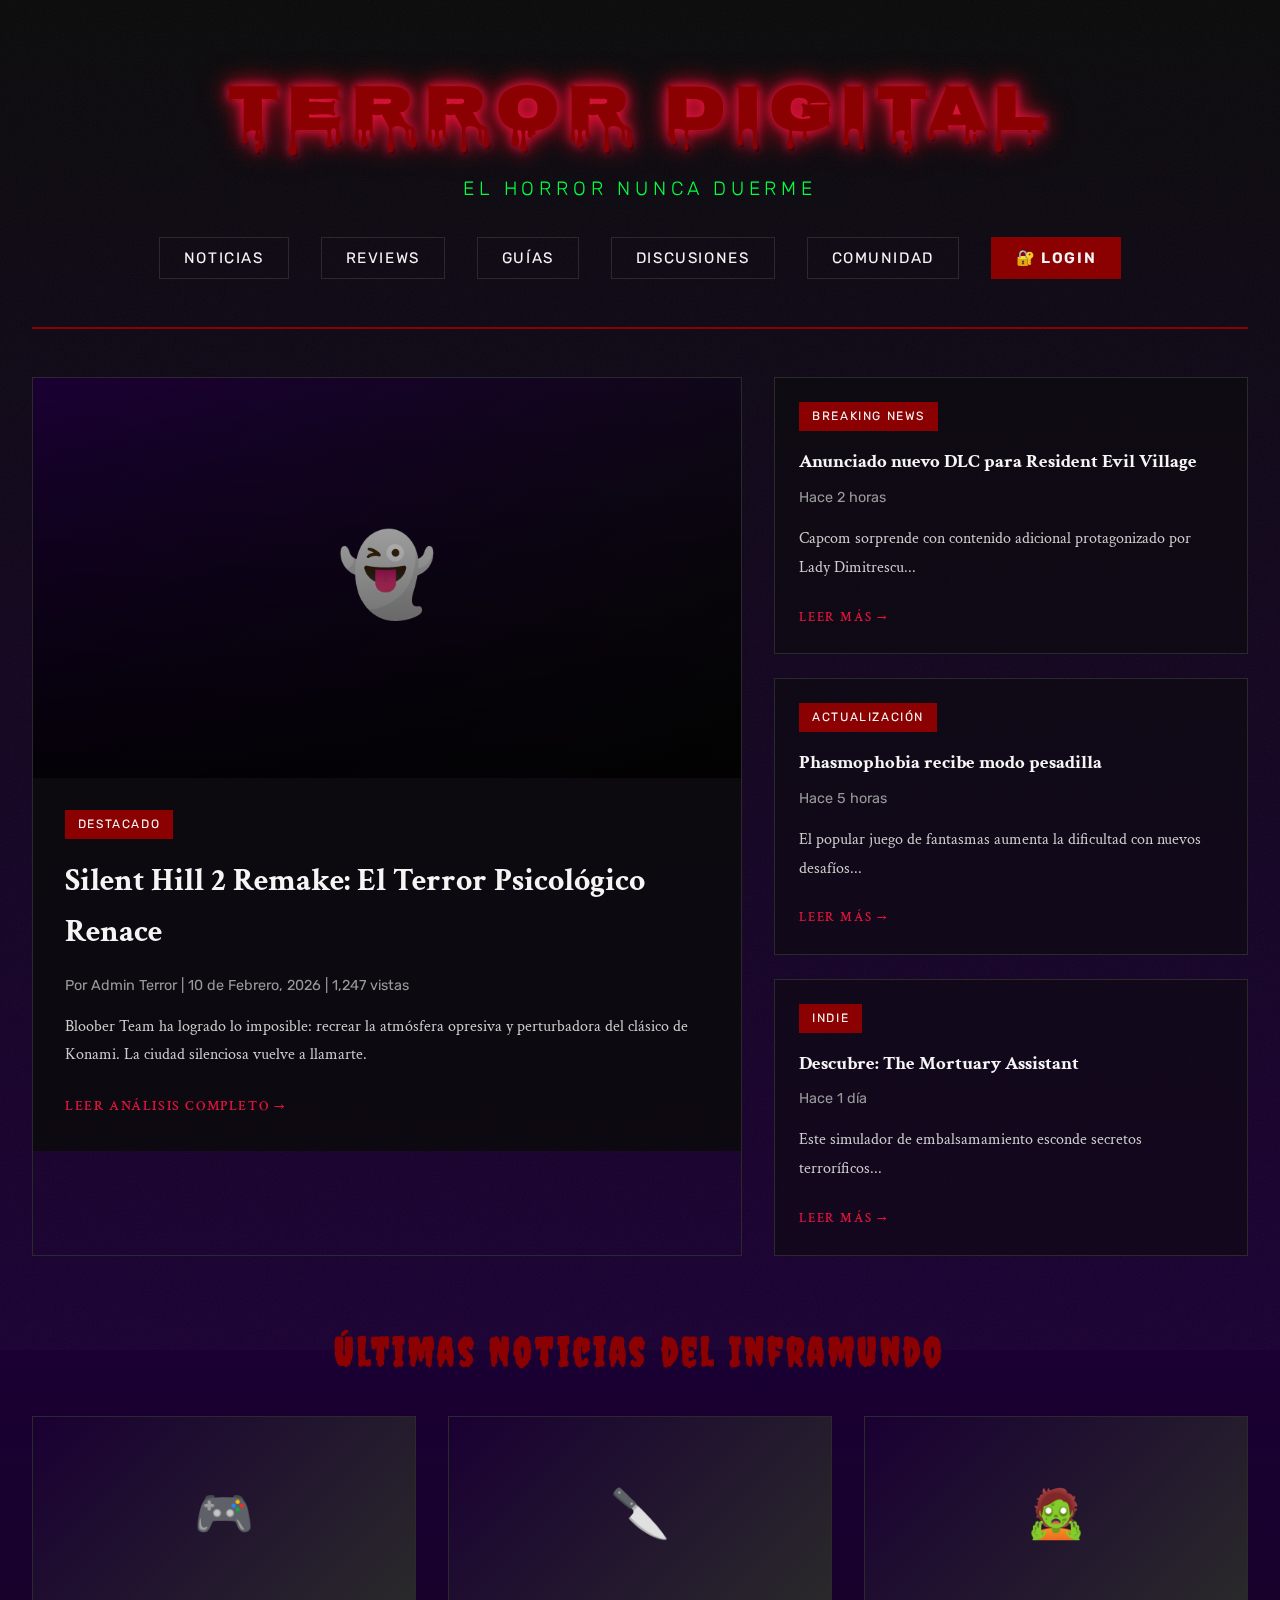
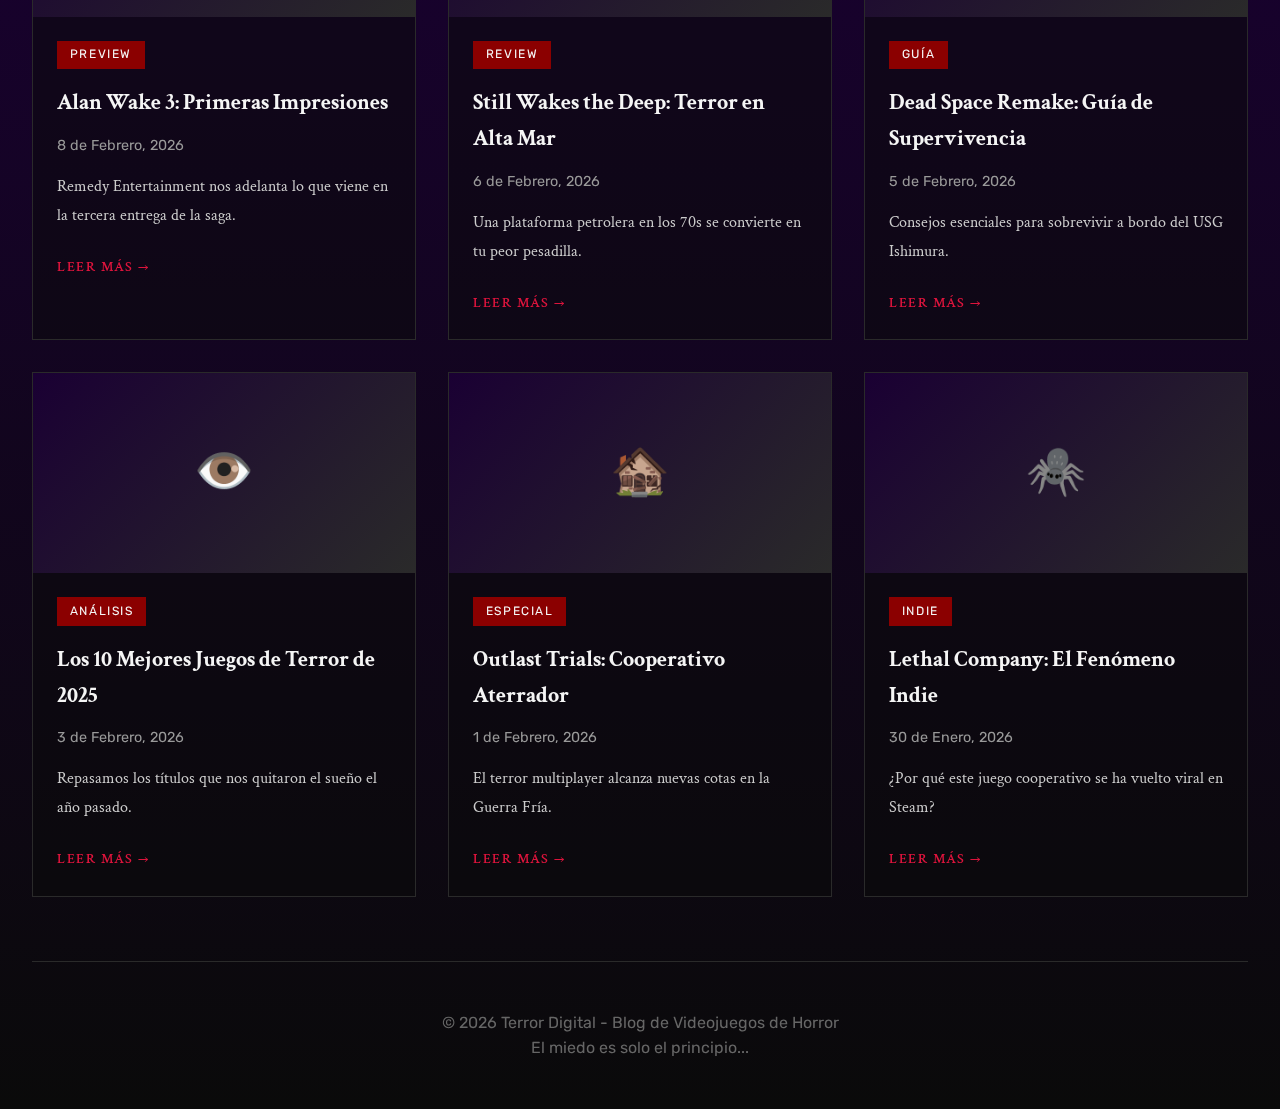
<file: index.html>
<!DOCTYPE html>
<html lang="es">
<head>
    <meta charset="UTF-8">
    <meta name="viewport" content="width=device-width, initial-scale=1.0">
    <title>TERROR DIGITAL - Blog de Videojuegos de Horror</title>
    <link href="https://fonts.googleapis.com/css2?family=Creepster&family=Nosifer&family=Crimson+Text:wght@400;600;700&family=Rubik:wght@300;400;500;700&display=swap" rel="stylesheet">
    <link rel="stylesheet" href="css/styles.css">
</head>
<body>
<div class="grain"></div>
<div class="container">

    <header></header>

    <section class="featured">
        <article class="featured-article">
            <div class="featured-image">👻</div>
            <div class="featured-content" id="featured-content">
                <span class="category-tag">Destacado</span>
                <h2>Silent Hill 2 Remake: El Terror Psicológico Renace</h2>
                <p class="meta">Por Admin Terror | 10 de Febrero, 2026 | 1,247 vistas</p>
                <p class="excerpt">Bloober Team ha logrado lo imposible: recrear la atmósfera opresiva y perturbadora del clásico de Konami. La ciudad silenciosa vuelve a llamarte.</p>
                <a href="pages/articulo.html?id=silent-hill-2" class="read-more">Leer análisis completo →</a>
            </div>
        </article>

        <div class="sidebar-news">
            <article class="news-item">
                <span class="category-tag">Breaking News</span>
                <h3>Anunciado nuevo DLC para Resident Evil Village</h3>
                <p class="meta">Hace 2 horas</p>
                <p class="excerpt">Capcom sorprende con contenido adicional protagonizado por Lady Dimitrescu...</p>
                <a href="pages/articulo.html?id=re-village-dlc" class="read-more-small">Leer más →</a>
            </article>
            <article class="news-item">
                <span class="category-tag">Actualización</span>
                <h3>Phasmophobia recibe modo pesadilla</h3>
                <p class="meta">Hace 5 horas</p>
                <p class="excerpt">El popular juego de fantasmas aumenta la dificultad con nuevos desafíos...</p>
                <a href="pages/articulo.html?id=phasmophobia-update" class="read-more-small">Leer más →</a>
            </article>
            <article class="news-item">
                <span class="category-tag">Indie</span>
                <h3>Descubre: The Mortuary Assistant</h3>
                <p class="meta">Hace 1 día</p>
                <p class="excerpt">Este simulador de embalsamamiento esconde secretos terroríficos...</p>
                <a href="pages/articulo.html?id=mortuary-assistant" class="read-more-small">Leer más →</a>
            </article>
        </div>
    </section>

    <section class="latest-section">
        <h2 class="section-title">Últimas Noticias del Inframundo</h2>
        <div class="articles-grid" id="articles-container">
            <article class="article-card">
                <div class="article-thumbnail">🎮</div>
                <div class="article-body">
                    <span class="category-tag">Preview</span>
                    <h3>Alan Wake 3: Primeras Impresiones</h3>
                    <p class="meta">8 de Febrero, 2026</p>
                    <p class="excerpt">Remedy Entertainment nos adelanta lo que viene en la tercera entrega de la saga.</p>
                    <a href="pages/articulo.html?id=alan-wake-3" class="read-more">Leer más →</a>
                </div>
            </article>
            <article class="article-card">
                <div class="article-thumbnail">🔪</div>
                <div class="article-body">
                    <span class="category-tag">Review</span>
                    <h3>Still Wakes the Deep: Terror en Alta Mar</h3>
                    <p class="meta">6 de Febrero, 2026</p>
                    <p class="excerpt">Una plataforma petrolera en los 70s se convierte en tu peor pesadilla.</p>
                    <a href="pages/articulo.html?id=still-wakes" class="read-more">Leer más →</a>
                </div>
            </article>
            <article class="article-card">
                <div class="article-thumbnail">🧟</div>
                <div class="article-body">
                    <span class="category-tag">Guía</span>
                    <h3>Dead Space Remake: Guía de Supervivencia</h3>
                    <p class="meta">5 de Febrero, 2026</p>
                    <p class="excerpt">Consejos esenciales para sobrevivir a bordo del USG Ishimura.</p>
                    <a href="pages/articulo.html?id=dead-space-guide" class="read-more">Leer más →</a>
                </div>
            </article>
            <article class="article-card">
                <div class="article-thumbnail">👁️</div>
                <div class="article-body">
                    <span class="category-tag">Análisis</span>
                    <h3>Los 10 Mejores Juegos de Terror de 2025</h3>
                    <p class="meta">3 de Febrero, 2026</p>
                    <p class="excerpt">Repasamos los títulos que nos quitaron el sueño el año pasado.</p>
                    <a href="pages/articulo.html?id=top-10-2025" class="read-more">Leer más →</a>
                </div>
            </article>
            <article class="article-card">
                <div class="article-thumbnail">🏚️</div>
                <div class="article-body">
                    <span class="category-tag">Especial</span>
                    <h3>Outlast Trials: Cooperativo Aterrador</h3>
                    <p class="meta">1 de Febrero, 2026</p>
                    <p class="excerpt">El terror multiplayer alcanza nuevas cotas en la Guerra Fría.</p>
                    <a href="pages/articulo.html?id=outlast-trials" class="read-more">Leer más →</a>
                </div>
            </article>
            <article class="article-card">
                <div class="article-thumbnail">🕷️</div>
                <div class="article-body">
                    <span class="category-tag">Indie</span>
                    <h3>Lethal Company: El Fenómeno Indie</h3>
                    <p class="meta">30 de Enero, 2026</p>
                    <p class="excerpt">¿Por qué este juego cooperativo se ha vuelto viral en Steam?</p>
                    <a href="pages/articulo.html?id=lethal-company" class="read-more">Leer más →</a>
                </div>
            </article>
        </div>
    </section>

    <footer>
        <p>&copy; 2026 Terror Digital - Blog de Videojuegos de Horror</p>
        <p>El miedo es solo el principio...</p>
    </footer>
</div>

<script src="js/header.js"></script>
<script src="js/script.js"></script>
<script src="js/articles_db.js"></script>
</body>
</html>
</file>
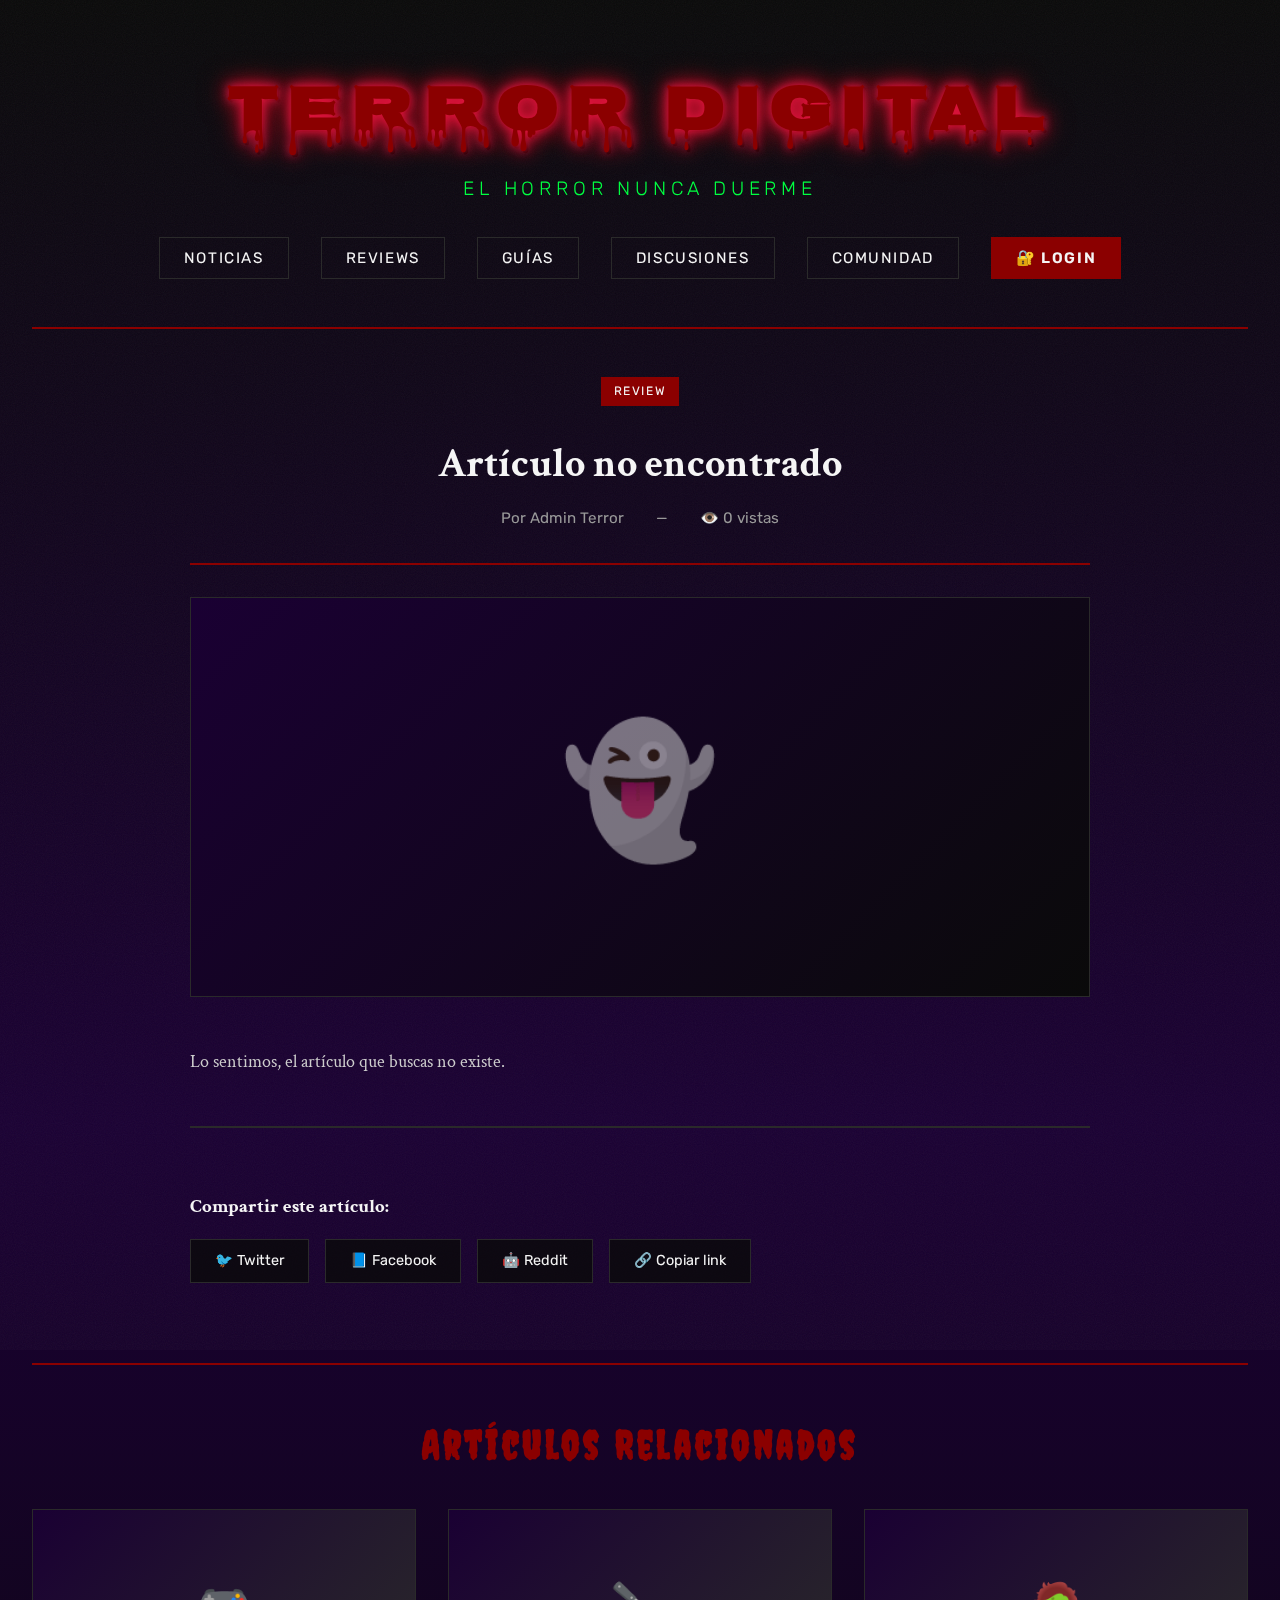
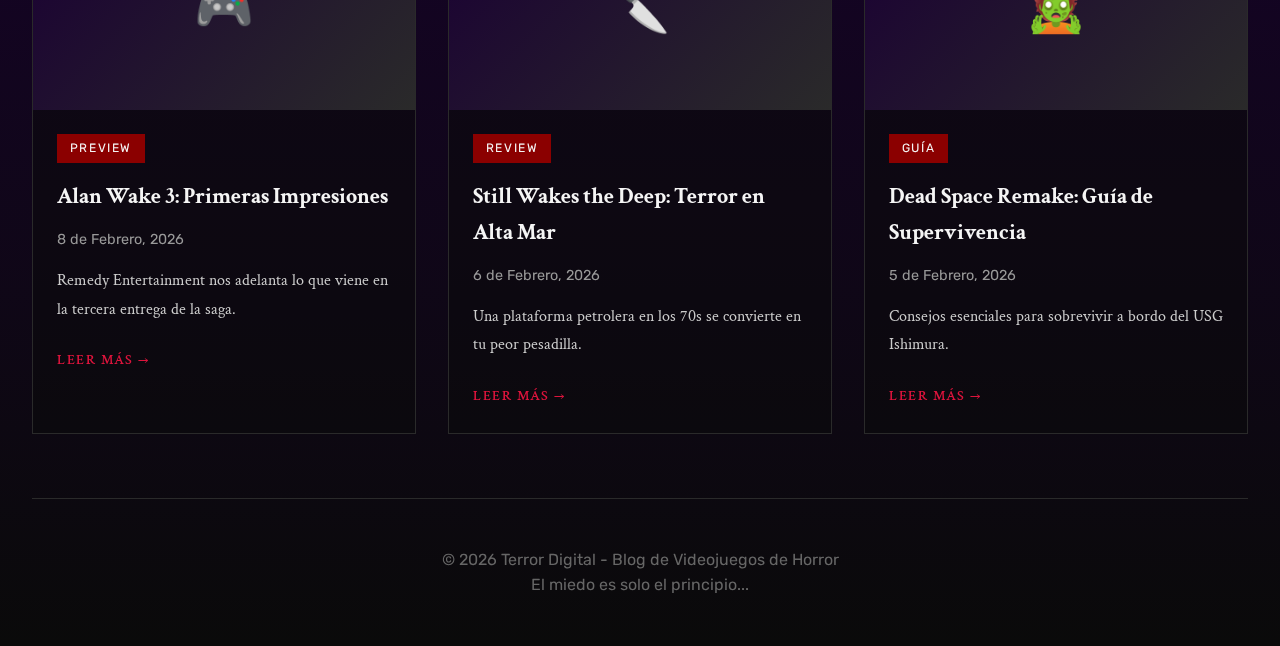
<file: pages/articulo.html>
<!DOCTYPE html>
<html lang="es">
<head>
    <meta charset="UTF-8">
    <meta name="viewport" content="width=device-width, initial-scale=1.0">
    <title id="article-title">Artículo - TERROR DIGITAL</title>
    <link href="https://fonts.googleapis.com/css2?family=Creepster&family=Nosifer&family=Crimson+Text:wght@400;600;700&family=Rubik:wght@300;400;500;700&display=swap" rel="stylesheet">
    <link rel="stylesheet" href="../css/styles.css">
</head>
<body>
    <div class="grain"></div>

    <div class="container">
        <header>
            <h1 class="logo glitch"><a href="../index.html">TERROR DIGITAL</a></h1>
            <p class="tagline">El Horror Nunca Duerme</p>
            <nav>
                <a href="noticias.html">Noticias</a>
                <a href="reviews.html">Reviews</a>
                <a href="guias.html">Guías</a>
                <a href="discusiones.html">Discusiones</a>
                <a href="comunidad.html">Comunidad</a>
            </nav>
        </header>

        <article class="article-full">
            <div class="article-header">
                <span class="category-tag" id="article-category">Review</span>
                <h1 id="article-heading">Cargando artículo...</h1>
                <div class="article-meta">
                    <span id="article-author">Por Admin Terror</span>
                    <span id="article-date">—</span>
                    <span>👁️ <span id="views-count">0</span> vistas</span>
                </div>
            </div>

            <!-- La imagen se inyecta dinámicamente desde articles_db.js -->
            <div class="article-featured-image" id="article-image">
                <div class="image-placeholder">👻</div>
            </div>

            <div class="article-content" id="article-body">
                <p style="text-align:center;color:#999;">Cargando contenido...</p>
            </div>

            <div class="article-footer">
                <div class="article-tags" id="article-tags"></div>

                <div class="article-share">
                    <h4>Compartir este artículo:</h4>
                    <div class="share-buttons">
                        <button class="share-btn" onclick="shareArticle('twitter')">🐦 Twitter</button>
                        <button class="share-btn" onclick="shareArticle('facebook')">📘 Facebook</button>
                        <button class="share-btn" onclick="shareArticle('reddit')">🤖 Reddit</button>
                        <button class="share-btn" onclick="shareArticle('copy')">🔗 Copiar link</button>
                    </div>
                </div>
            </div>
        </article>

        <section class="related-articles">
            <h2 class="section-title">Artículos Relacionados</h2>
            <div class="articles-grid">
                <!-- Se rellenan dinámicamente; estos son el fallback -->
                <article class="article-card">
                    <div class="article-thumbnail"><span class="thumb-emoji">🎮</span></div>
                    <div class="article-body">
                        <span class="category-tag">Preview</span>
                        <h3>Alan Wake 3: Primeras Impresiones</h3>
                        <p class="meta">8 de Febrero, 2026</p>
                        <p class="excerpt">Remedy Entertainment nos adelanta lo que viene en la tercera entrega de la saga.</p>
                        <a href="articulo.html?id=alan-wake-3" class="read-more">Leer más →</a>
                    </div>
                </article>
                <article class="article-card">
                    <div class="article-thumbnail"><span class="thumb-emoji">🔪</span></div>
                    <div class="article-body">
                        <span class="category-tag">Review</span>
                        <h3>Still Wakes the Deep: Terror en Alta Mar</h3>
                        <p class="meta">6 de Febrero, 2026</p>
                        <p class="excerpt">Una plataforma petrolera en los 70s se convierte en tu peor pesadilla.</p>
                        <a href="articulo.html?id=still-wakes" class="read-more">Leer más →</a>
                    </div>
                </article>
                <article class="article-card">
                    <div class="article-thumbnail"><span class="thumb-emoji">🧟</span></div>
                    <div class="article-body">
                        <span class="category-tag">Guía</span>
                        <h3>Dead Space Remake: Guía de Supervivencia</h3>
                        <p class="meta">5 de Febrero, 2026</p>
                        <p class="excerpt">Consejos esenciales para sobrevivir a bordo del USG Ishimura.</p>
                        <a href="articulo.html?id=dead-space-guide" class="read-more">Leer más →</a>
                    </div>
                </article>
            </div>
        </section>

        <footer>
            <p>&copy; 2026 Terror Digital - Blog de Videojuegos de Horror</p>
            <p>El miedo es solo el principio...</p>
        </footer>
    </div>

    <script src="../js/script.js"></script>
    <script src="../js/header.js"></script>
    <script src="../js/articles_db.js"></script>
</body>
</html>
</file>
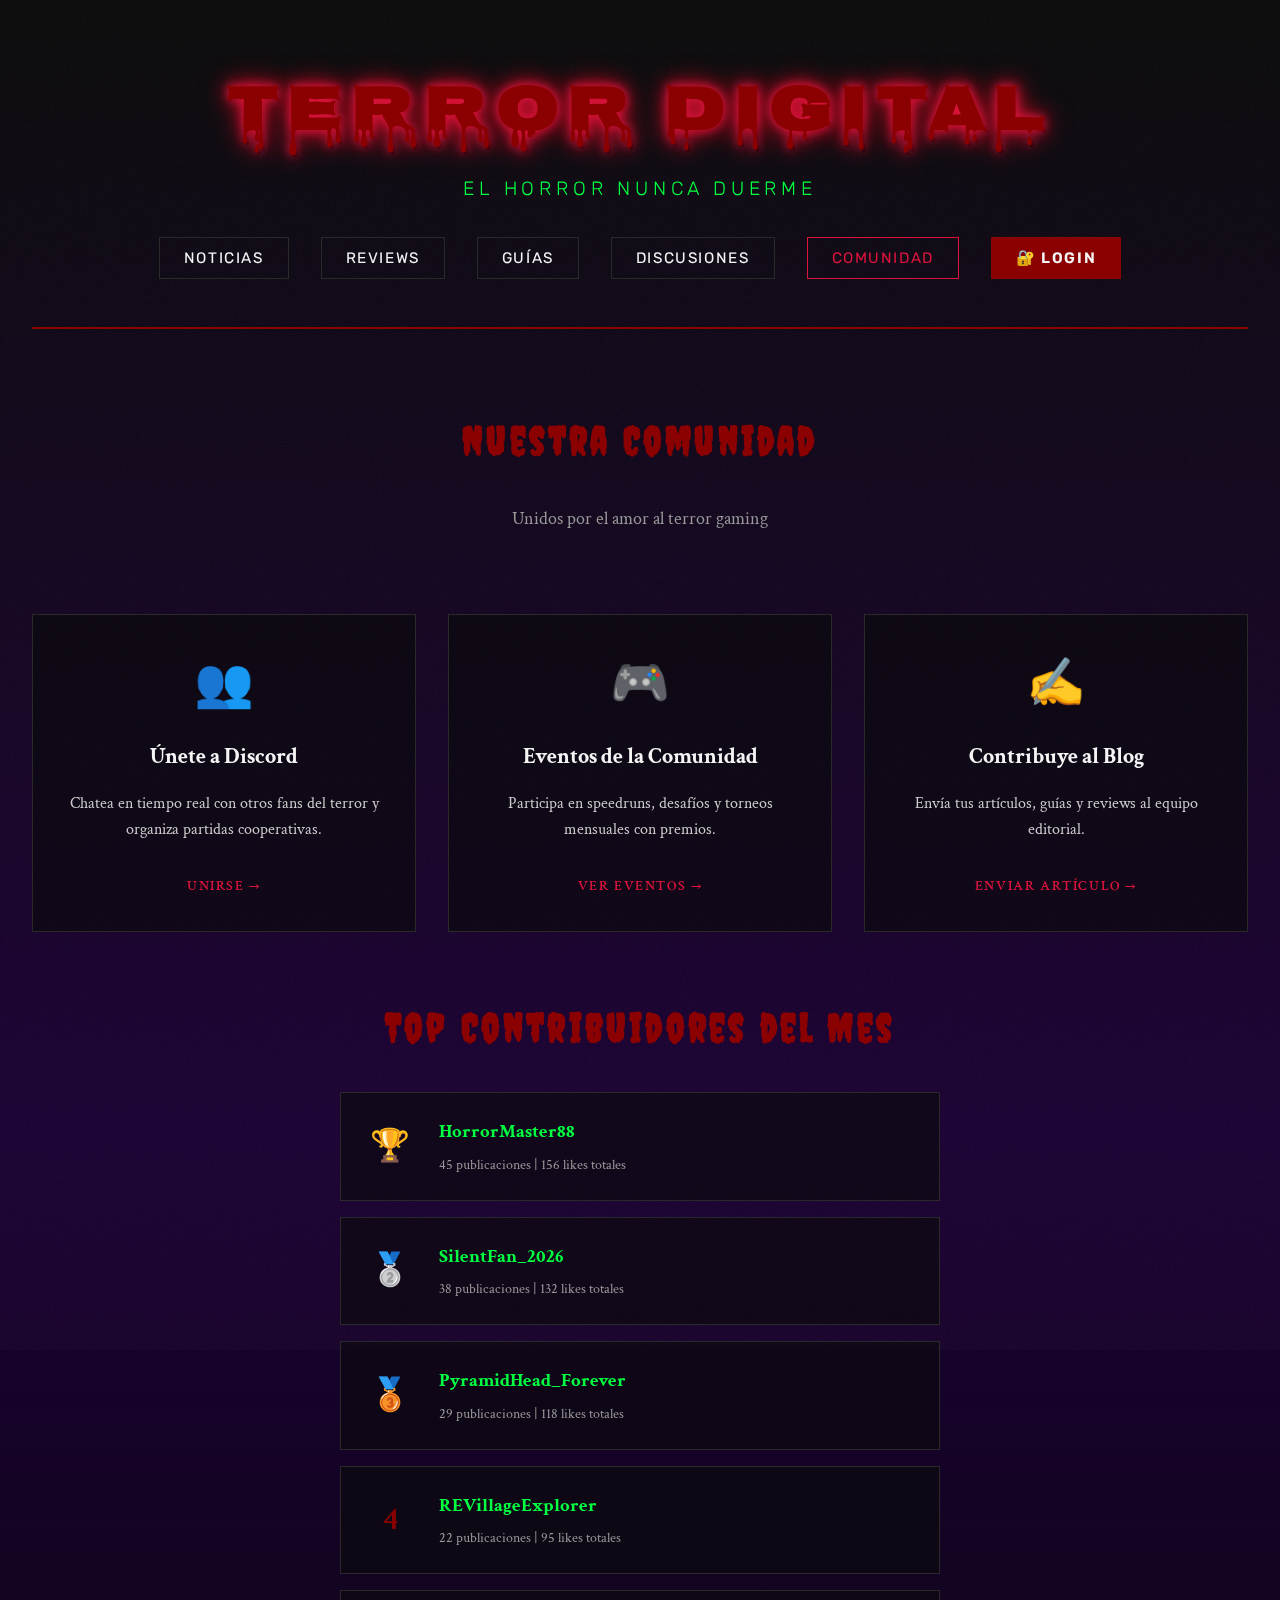
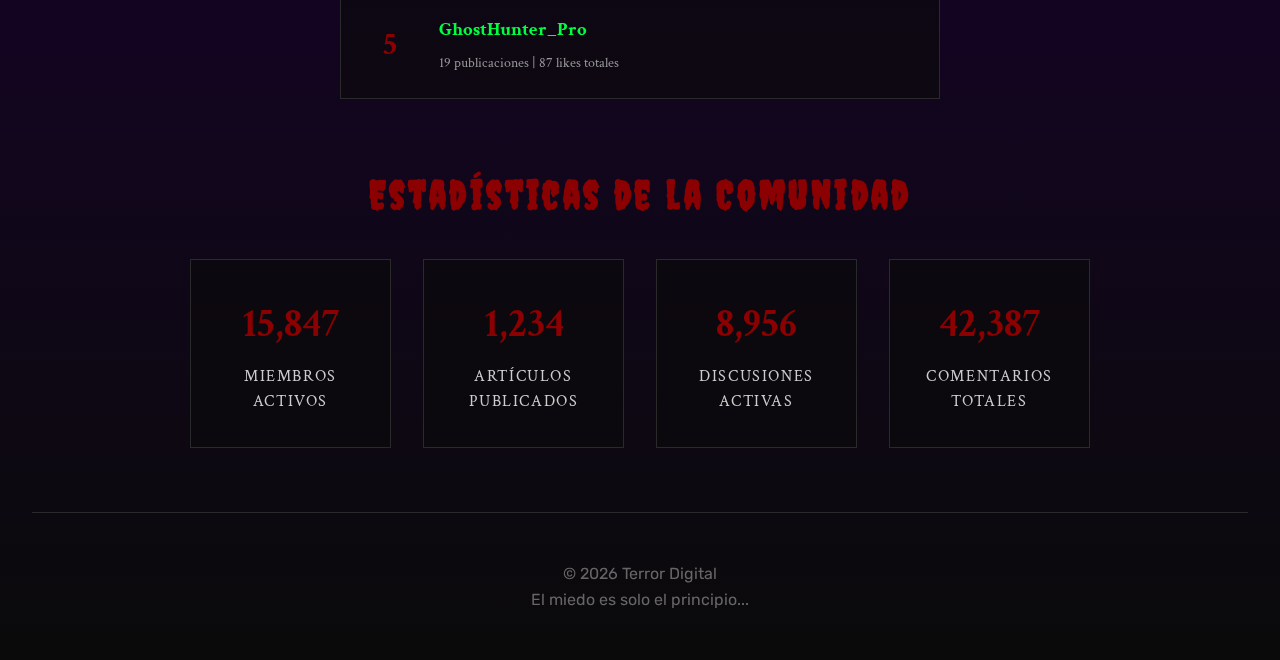
<file: pages/comunidad.html>
<!DOCTYPE html>
<html lang="es">
<head>
    <meta charset="UTF-8">
    <meta name="viewport" content="width=device-width, initial-scale=1.0">
    <title>Comunidad - TERROR DIGITAL</title>
    <link href="https://fonts.googleapis.com/css2?family=Creepster&family=Nosifer&family=Crimson+Text:wght@400;600;700&family=Rubik:wght@300;400;500;700&display=swap" rel="stylesheet">
    <link rel="stylesheet" href="../css/styles.css">
</head>
<body>
<div class="grain"></div>
<div class="container">
    <header></header>
    <div class="page-header">
        <h1 class="section-title">Nuestra Comunidad</h1>
        <p class="page-description">Unidos por el amor al terror gaming</p>
    </div>
    <section>
        <div class="community-grid">
            <div class="community-card"><div class="community-icon">👥</div><h3>Únete a Discord</h3><p>Chatea en tiempo real con otros fans del terror y organiza partidas cooperativas.</p><a href="#" class="read-more">Unirse →</a></div>
            <div class="community-card"><div class="community-icon">🎮</div><h3>Eventos de la Comunidad</h3><p>Participa en speedruns, desafíos y torneos mensuales con premios.</p><a href="#" class="read-more">Ver eventos →</a></div>
            <div class="community-card"><div class="community-icon">✍️</div><h3>Contribuye al Blog</h3><p>Envía tus artículos, guías y reviews al equipo editorial.</p><a href="#" class="read-more">Enviar artículo →</a></div>
        </div>
    </section>
    <section style="margin-bottom:4rem;">
        <h2 class="section-title">Top Contribuidores del Mes</h2>
        <div class="contributors-list" id="contributors-list">
            <div class="contributor"><div class="contributor-rank">🏆</div><div class="contributor-info"><strong>HorrorMaster88</strong><p>45 publicaciones | 156 likes totales</p></div></div>
            <div class="contributor"><div class="contributor-rank">🥈</div><div class="contributor-info"><strong>SilentFan_2026</strong><p>38 publicaciones | 132 likes totales</p></div></div>
            <div class="contributor"><div class="contributor-rank">🥉</div><div class="contributor-info"><strong>PyramidHead_Forever</strong><p>29 publicaciones | 118 likes totales</p></div></div>
            <div class="contributor"><div class="contributor-rank">4</div><div class="contributor-info"><strong>REVillageExplorer</strong><p>22 publicaciones | 95 likes totales</p></div></div>
            <div class="contributor"><div class="contributor-rank">5</div><div class="contributor-info"><strong>GhostHunter_Pro</strong><p>19 publicaciones | 87 likes totales</p></div></div>
        </div>
    </section>
    <section class="community-stats" style="margin-bottom:4rem;">
        <h2 class="section-title">Estadísticas de la Comunidad</h2>
        <div class="stats-grid">
            <div class="stat-card"><div class="stat-number" id="stat-miembros">15,847</div><div class="stat-label">Miembros Activos</div></div>
            <div class="stat-card"><div class="stat-number" id="stat-articulos">1,234</div><div class="stat-label">Artículos Publicados</div></div>
            <div class="stat-card"><div class="stat-number" id="stat-discusiones">8,956</div><div class="stat-label">Discusiones Activas</div></div>
            <div class="stat-card"><div class="stat-number" id="stat-comentarios">42,387</div><div class="stat-label">Comentarios Totales</div></div>
        </div>
    </section>
    <footer><p>&copy; 2026 Terror Digital</p><p>El miedo es solo el principio...</p></footer>
</div>
<script src="../js/header.js"></script>
<script src="../js/script.js"></script>
<script>
async function loadComunidad() {
    try {
        const stats = await fetch('../php/api_general.php?action=estadisticas').then(r => r.json());
        if (!stats.error) {
            document.getElementById('stat-miembros').textContent     = Number(stats.miembros_activos).toLocaleString();
            document.getElementById('stat-articulos').textContent    = Number(stats.articulos_publicados).toLocaleString();
            document.getElementById('stat-discusiones').textContent  = Number(stats.discusiones_activas).toLocaleString();
            document.getElementById('stat-comentarios').textContent  = Number(stats.comentarios_totales).toLocaleString();
        }
        const contribs = await fetch('../php/api_general.php?action=top_contribuidores').then(r => r.json());
        if (!contribs.error && contribs.length) {
            const ranks = ['🏆','🥈','🥉','4','5'];
            document.getElementById('contributors-list').innerHTML = contribs.map((c,i) => `
                <div class="contributor">
                    <div class="contributor-rank">${ranks[i]||i+1}</div>
                    <div class="contributor-info"><strong>${c.nombre}</strong><p>${c.total_discusiones} publicaciones | ${c.total_likes} likes totales</p></div>
                </div>`).join('');
        }
    } catch(e) { console.error('Error comunidad:', e); }
}
document.addEventListener('DOMContentLoaded', loadComunidad);
</script>
</body>
</html>
</file>
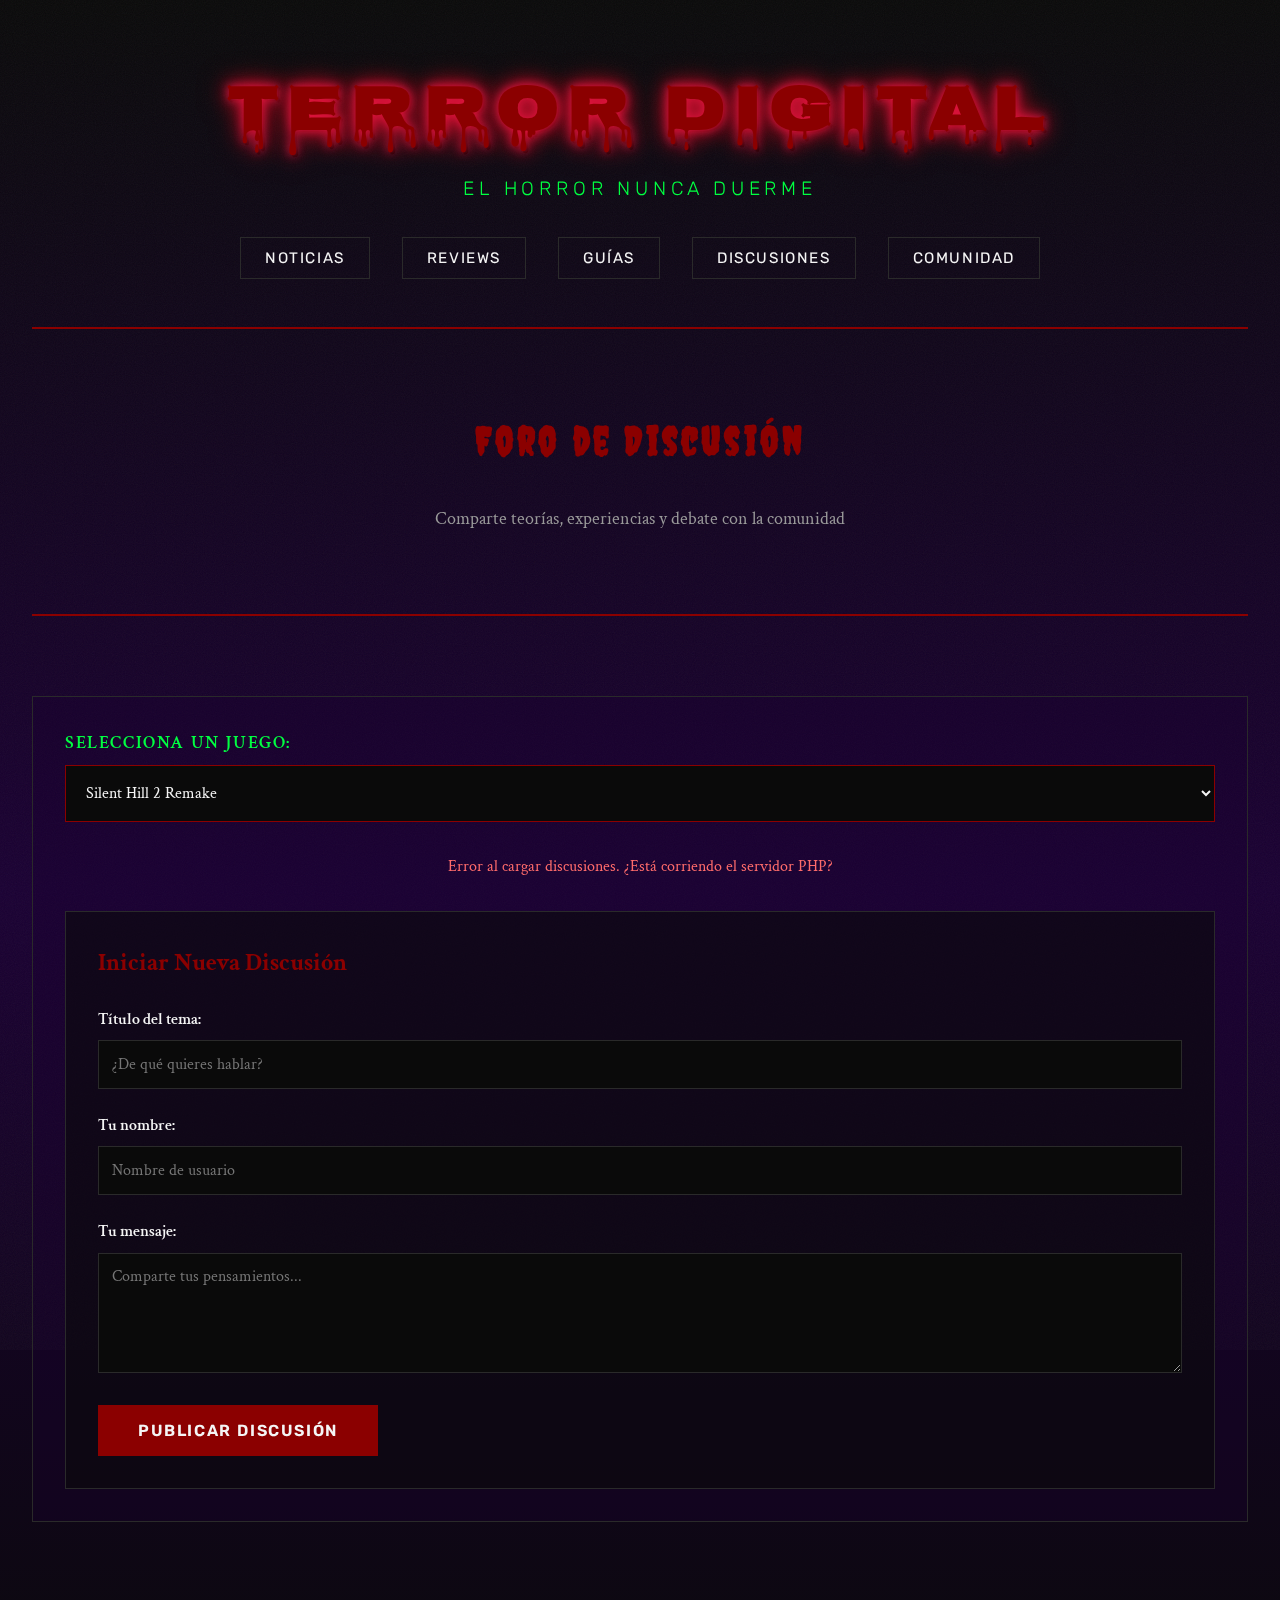
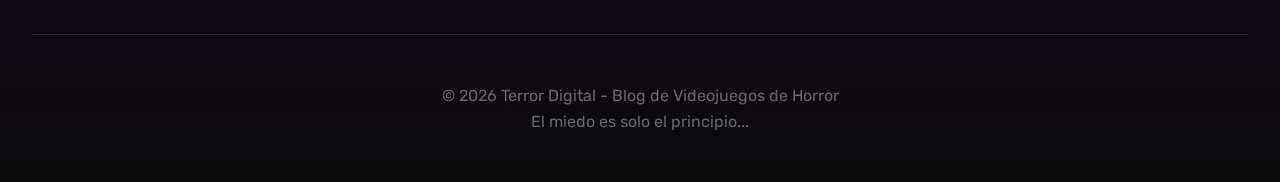
<file: pages/discusiones.html>
<!DOCTYPE html>
<html lang="es">
<head>
    <meta charset="UTF-8">
    <meta name="viewport" content="width=device-width, initial-scale=1.0">
    <title>Discusiones - TERROR DIGITAL</title>
    <link href="https://fonts.googleapis.com/css2?family=Creepster&family=Nosifer&family=Crimson+Text:wght@400;600;700&family=Rubik:wght@300;400;500;700&display=swap" rel="stylesheet">
    <link rel="stylesheet" href="../css/styles.css">
</head>
<body>
    <div class="grain"></div>

    <div class="container">
        <header>
            <h1 class="logo glitch"><a href="../index.html">TERROR DIGITAL</a></h1>
            <p class="tagline">El Horror Nunca Duerme</p>
            <nav>
                <a href="noticias.html">Noticias</a>
                <a href="reviews.html">Reviews</a>
                <a href="guias.html">Guías</a>
                <a href="discusiones.html">Discusiones</a>
                <a href="comunidad.html">Comunidad</a>
            </nav>
        </header>

        <div class="page-header">
            <h1 class="section-title">Foro de Discusión</h1>
            <p class="page-description">Comparte teorías, experiencias y debate con la comunidad</p>
        </div>

        <section class="discussions-section">
            <div class="discussion-container">
                <div class="game-selector">
                    <label for="game-select">Selecciona un juego:</label>
                    <select id="game-select" onchange="loadDiscussions()">
                        <option value="silent-hill-2">Silent Hill 2 Remake</option>
                        <option value="resident-evil-village">Resident Evil Village</option>
                        <option value="phasmophobia">Phasmophobia</option>
                        <option value="alan-wake-3">Alan Wake 3</option>
                        <option value="dead-space">Dead Space Remake</option>
                        <option value="outlast-trials">Outlast Trials</option>
                    </select>
                </div>

                <div class="discussion-threads" id="threads-container">
                    <p style="text-align:center;color:#999;padding:2rem;">Cargando discusiones...</p>
                </div>

                <div class="comment-form">
                    <h4>Iniciar Nueva Discusión</h4>
                    <form onsubmit="submitDiscussion(event)">
                        <div class="form-group">
                            <label for="thread-title">Título del tema:</label>
                            <input type="text" id="thread-title" required placeholder="¿De qué quieres hablar?">
                        </div>
                        <div class="form-group">
                            <label for="username">Tu nombre:</label>
                            <input type="text" id="username" required placeholder="Nombre de usuario">
                        </div>
                        <div class="form-group">
                            <label for="comment">Tu mensaje:</label>
                            <textarea id="comment" required placeholder="Comparte tus pensamientos..."></textarea>
                        </div>
                        <button type="submit" class="submit-btn">Publicar Discusión</button>
                    </form>
                </div>
            </div>
        </section>

        <footer>
            <p>&copy; 2026 Terror Digital - Blog de Videojuegos de Horror</p>
            <p>El miedo es solo el principio...</p>
        </footer>
    </div>

    <!-- Modal comentarios -->
    <div id="comments-modal" class="modal">
        <div class="modal-content">
            <span class="close-modal" onclick="closeCommentsModal()">&times;</span>
            <h2 id="modal-thread-title"></h2>
            <div id="modal-thread-content"></div>

            <div class="comments-section">
                <h4>Comentarios (<span id="comment-count">0</span>)</h4>
                <div id="comments-list"></div>

                <div class="add-comment">
                    <h4>Agregar Comentario</h4>
                    <form id="comment-form" onsubmit="addComment(event)">
                        <div class="form-group">
                            <label for="comment-username">Tu nombre:</label>
                            <input type="text" id="comment-username" required placeholder="Nombre de usuario">
                        </div>
                        <div class="form-group">
                            <label for="comment-text">Tu comentario:</label>
                            <textarea id="comment-text" required placeholder="¿Qué opinas?"></textarea>
                        </div>
                        <button type="submit" class="submit-btn">Publicar Comentario</button>
                    </form>
                </div>
            </div>
        </div>
    </div>

    <script src="../js/script.js"></script>
    <script src="../js/discusiones_db.js"></script>
</body>
</html>
</file>
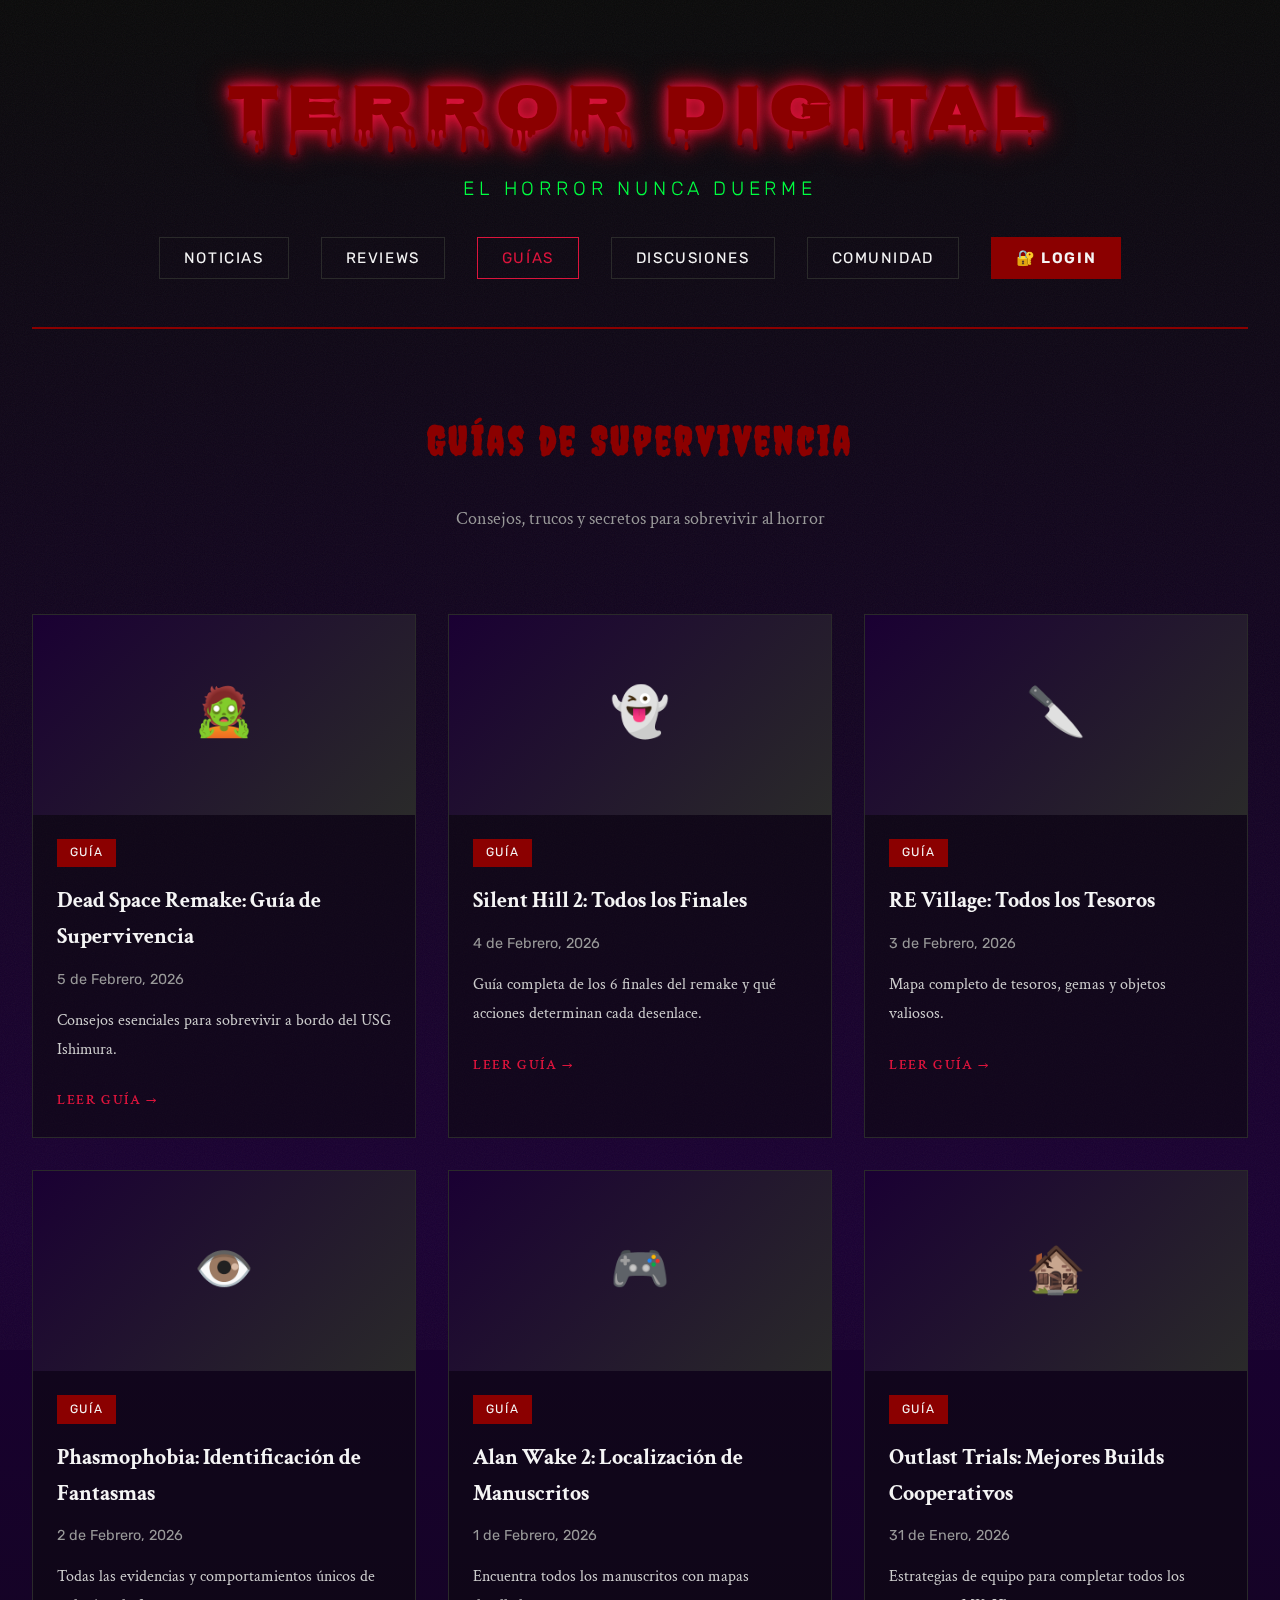
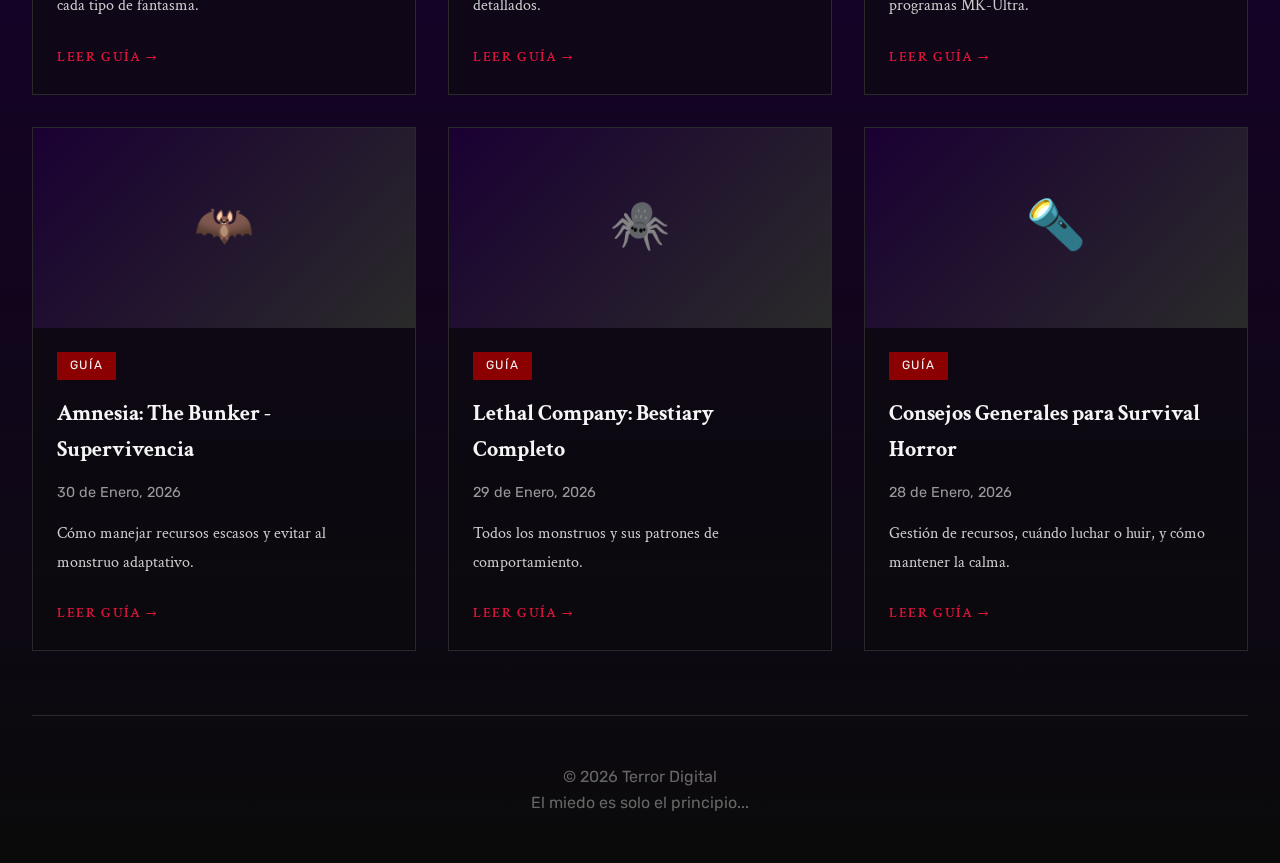
<file: pages/guias.html>
<!DOCTYPE html>
<html lang="es">
<head>
    <meta charset="UTF-8">
    <meta name="viewport" content="width=device-width, initial-scale=1.0">
    <title>Guías - TERROR DIGITAL</title>
    <link href="https://fonts.googleapis.com/css2?family=Creepster&family=Nosifer&family=Crimson+Text:wght@400;600;700&family=Rubik:wght@300;400;500;700&display=swap" rel="stylesheet">
    <link rel="stylesheet" href="../css/styles.css">
</head>
<body>
<div class="grain"></div>
<div class="container">
    <header></header>
    <div class="page-header">
        <h1 class="section-title">Guías de Supervivencia</h1>
        <p class="page-description">Consejos, trucos y secretos para sobrevivir al horror</p>
    </div>
    <section class="latest-section">
        <div class="articles-grid" id="articles-container">
            <article class="article-card"><div class="article-thumbnail">🧟</div><div class="article-body"><span class="category-tag">Guía</span><h3>Dead Space Remake: Guía de Supervivencia</h3><p class="meta">5 de Febrero, 2026</p><p class="excerpt">Consejos esenciales para sobrevivir a bordo del USG Ishimura.</p><a href="articulo.html?id=dead-space-guide" class="read-more">Leer guía →</a></div></article>
            <article class="article-card"><div class="article-thumbnail">👻</div><div class="article-body"><span class="category-tag">Guía</span><h3>Silent Hill 2: Todos los Finales</h3><p class="meta">4 de Febrero, 2026</p><p class="excerpt">Guía completa de los 6 finales del remake y qué acciones determinan cada desenlace.</p><a href="articulo.html?id=sh2-endings" class="read-more">Leer guía →</a></div></article>
            <article class="article-card"><div class="article-thumbnail">🔪</div><div class="article-body"><span class="category-tag">Guía</span><h3>RE Village: Todos los Tesoros</h3><p class="meta">3 de Febrero, 2026</p><p class="excerpt">Mapa completo de tesoros, gemas y objetos valiosos.</p><a href="articulo.html?id=re-village-treasures" class="read-more">Leer guía →</a></div></article>
            <article class="article-card"><div class="article-thumbnail">👁️</div><div class="article-body"><span class="category-tag">Guía</span><h3>Phasmophobia: Identificación de Fantasmas</h3><p class="meta">2 de Febrero, 2026</p><p class="excerpt">Todas las evidencias y comportamientos únicos de cada tipo de fantasma.</p><a href="articulo.html?id=phasmophobia-ghosts" class="read-more">Leer guía →</a></div></article>
            <article class="article-card"><div class="article-thumbnail">🎮</div><div class="article-body"><span class="category-tag">Guía</span><h3>Alan Wake 2: Localización de Manuscritos</h3><p class="meta">1 de Febrero, 2026</p><p class="excerpt">Encuentra todos los manuscritos con mapas detallados.</p><a href="articulo.html?id=alan-wake-manuscripts" class="read-more">Leer guía →</a></div></article>
            <article class="article-card"><div class="article-thumbnail">🏚️</div><div class="article-body"><span class="category-tag">Guía</span><h3>Outlast Trials: Mejores Builds Cooperativos</h3><p class="meta">31 de Enero, 2026</p><p class="excerpt">Estrategias de equipo para completar todos los programas MK-Ultra.</p><a href="articulo.html?id=outlast-builds" class="read-more">Leer guía →</a></div></article>
            <article class="article-card"><div class="article-thumbnail">🦇</div><div class="article-body"><span class="category-tag">Guía</span><h3>Amnesia: The Bunker - Supervivencia</h3><p class="meta">30 de Enero, 2026</p><p class="excerpt">Cómo manejar recursos escasos y evitar al monstruo adaptativo.</p><a href="articulo.html?id=amnesia-bunker-guide" class="read-more">Leer guía →</a></div></article>
            <article class="article-card"><div class="article-thumbnail">🕷️</div><div class="article-body"><span class="category-tag">Guía</span><h3>Lethal Company: Bestiary Completo</h3><p class="meta">29 de Enero, 2026</p><p class="excerpt">Todos los monstruos y sus patrones de comportamiento.</p><a href="articulo.html?id=lethal-company-bestiary" class="read-more">Leer guía →</a></div></article>
            <article class="article-card"><div class="article-thumbnail">🔦</div><div class="article-body"><span class="category-tag">Guía</span><h3>Consejos Generales para Survival Horror</h3><p class="meta">28 de Enero, 2026</p><p class="excerpt">Gestión de recursos, cuándo luchar o huir, y cómo mantener la calma.</p><a href="articulo.html?id=survival-horror-tips" class="read-more">Leer guía →</a></div></article>
        </div>
    </section>
    <footer><p>&copy; 2026 Terror Digital</p><p>El miedo es solo el principio...</p></footer>
</div>
<script src="../js/header.js"></script>
<script src="../js/script.js"></script>
<script src="../js/articles_db.js"></script>
<script>document.addEventListener('DOMContentLoaded', () => { loadArticlesList('guias', 9, 'articles-container'); });</script>
</body>
</html>
</file>
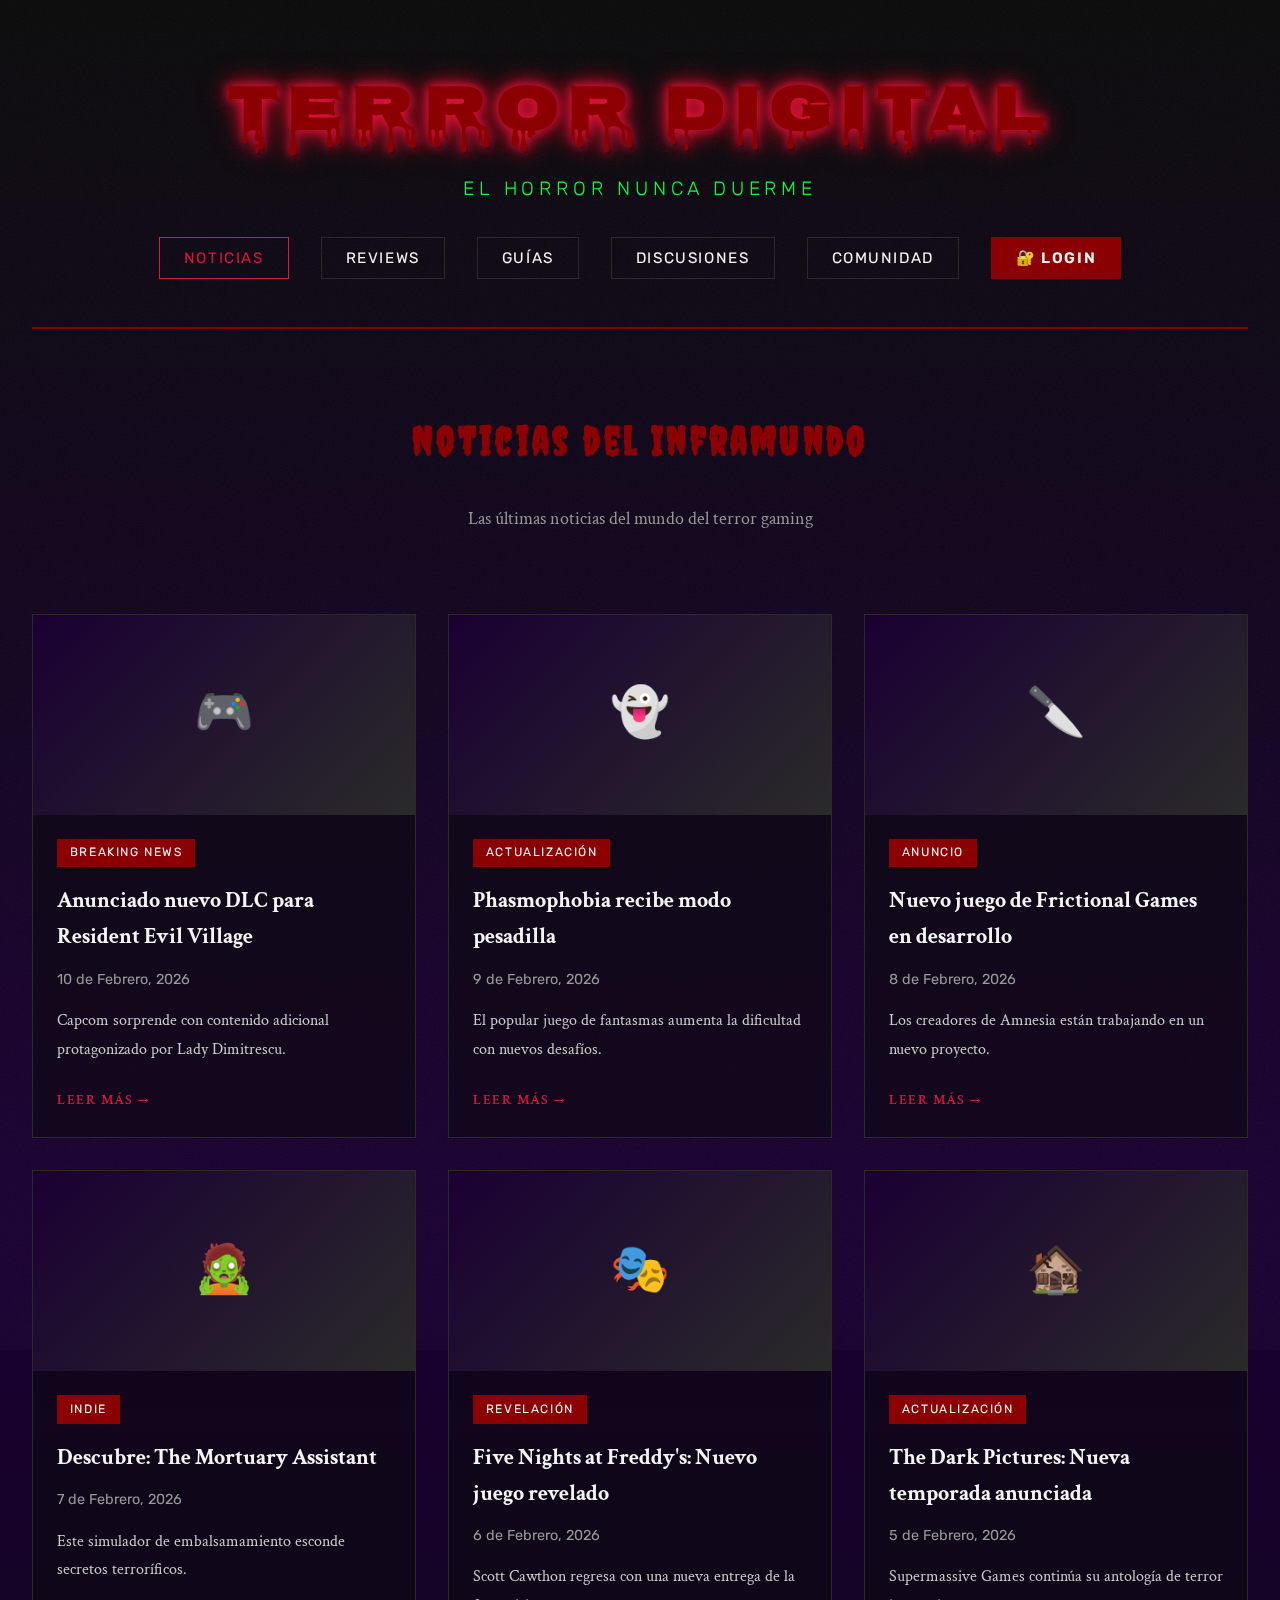
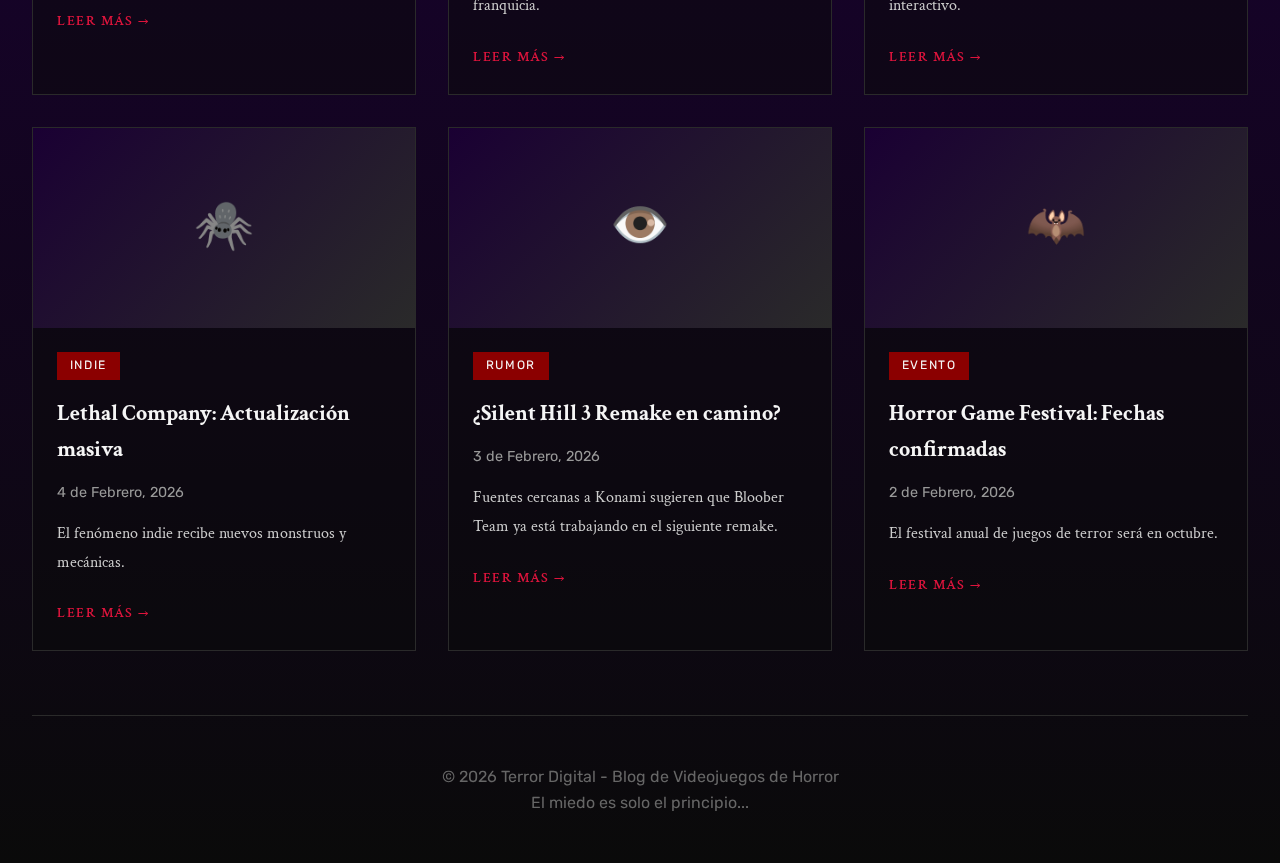
<file: pages/noticias.html>
<!DOCTYPE html>
<html lang="es">
<head>
    <meta charset="UTF-8">
    <meta name="viewport" content="width=device-width, initial-scale=1.0">
    <title>Noticias - TERROR DIGITAL</title>
    <link href="https://fonts.googleapis.com/css2?family=Creepster&family=Nosifer&family=Crimson+Text:wght@400;600;700&family=Rubik:wght@300;400;500;700&display=swap" rel="stylesheet">
    <link rel="stylesheet" href="../css/styles.css">
</head>
<body>
    <div class="grain"></div>

    <div class="container">
        <header>
            <h1 class="logo glitch"><a href="../index.html">TERROR DIGITAL</a></h1>
            <p class="tagline">El Horror Nunca Duerme</p>
            <nav>
                <a href="noticias.html">Noticias</a>
                <a href="reviews.html">Reviews</a>
                <a href="guias.html">Guías</a>
                <a href="discusiones.html">Discusiones</a>
                <a href="comunidad.html">Comunidad</a>
            </nav>
        </header>

        <div class="page-header">
            <h1 class="section-title">Noticias del Inframundo</h1>
            <p class="page-description">Las últimas noticias del mundo del terror gaming</p>
        </div>

        <section class="latest-section">
            <!-- Fallback estático; se reemplaza si la API responde -->
            <div class="articles-grid" id="articles-container">
                <article class="article-card">
                    <div class="article-thumbnail"><span class="thumb-emoji">🎮</span></div>
                    <div class="article-body">
                        <span class="category-tag">Breaking News</span>
                        <h3>Anunciado nuevo DLC para Resident Evil Village</h3>
                        <p class="meta">10 de Febrero, 2026</p>
                        <p class="excerpt">Capcom sorprende con contenido adicional protagonizado por Lady Dimitrescu.</p>
                        <a href="articulo.html?id=re-village-dlc" class="read-more">Leer más →</a>
                    </div>
                </article>
                <article class="article-card">
                    <div class="article-thumbnail"><span class="thumb-emoji">👻</span></div>
                    <div class="article-body">
                        <span class="category-tag">Actualización</span>
                        <h3>Phasmophobia recibe modo pesadilla</h3>
                        <p class="meta">9 de Febrero, 2026</p>
                        <p class="excerpt">El popular juego de fantasmas aumenta la dificultad con nuevos desafíos.</p>
                        <a href="articulo.html?id=phasmophobia-update" class="read-more">Leer más →</a>
                    </div>
                </article>
                <article class="article-card">
                    <div class="article-thumbnail"><span class="thumb-emoji">🔪</span></div>
                    <div class="article-body">
                        <span class="category-tag">Anuncio</span>
                        <h3>Nuevo juego de Frictional Games en desarrollo</h3>
                        <p class="meta">8 de Febrero, 2026</p>
                        <p class="excerpt">Los creadores de Amnesia están trabajando en un nuevo proyecto.</p>
                        <a href="articulo.html?id=frictional-new" class="read-more">Leer más →</a>
                    </div>
                </article>
                <article class="article-card">
                    <div class="article-thumbnail"><span class="thumb-emoji">🧟</span></div>
                    <div class="article-body">
                        <span class="category-tag">Indie</span>
                        <h3>Descubre: The Mortuary Assistant</h3>
                        <p class="meta">7 de Febrero, 2026</p>
                        <p class="excerpt">Este simulador de embalsamamiento esconde secretos terroríficos.</p>
                        <a href="articulo.html?id=mortuary-assistant" class="read-more">Leer más →</a>
                    </div>
                </article>
                <article class="article-card">
                    <div class="article-thumbnail"><span class="thumb-emoji">🎭</span></div>
                    <div class="article-body">
                        <span class="category-tag">Revelación</span>
                        <h3>Five Nights at Freddy's: Nuevo juego revelado</h3>
                        <p class="meta">6 de Febrero, 2026</p>
                        <p class="excerpt">Scott Cawthon regresa con una nueva entrega de la franquicia.</p>
                        <a href="articulo.html?id=fnaf-new" class="read-more">Leer más →</a>
                    </div>
                </article>
                <article class="article-card">
                    <div class="article-thumbnail"><span class="thumb-emoji">🏚️</span></div>
                    <div class="article-body">
                        <span class="category-tag">Actualización</span>
                        <h3>The Dark Pictures: Nueva temporada anunciada</h3>
                        <p class="meta">5 de Febrero, 2026</p>
                        <p class="excerpt">Supermassive Games continúa su antología de terror interactivo.</p>
                        <a href="articulo.html?id=dark-pictures-season" class="read-more">Leer más →</a>
                    </div>
                </article>
                <article class="article-card">
                    <div class="article-thumbnail"><span class="thumb-emoji">🕷️</span></div>
                    <div class="article-body">
                        <span class="category-tag">Indie</span>
                        <h3>Lethal Company: Actualización masiva</h3>
                        <p class="meta">4 de Febrero, 2026</p>
                        <p class="excerpt">El fenómeno indie recibe nuevos monstruos y mecánicas.</p>
                        <a href="articulo.html?id=lethal-company" class="read-more">Leer más →</a>
                    </div>
                </article>
                <article class="article-card">
                    <div class="article-thumbnail"><span class="thumb-emoji">👁️</span></div>
                    <div class="article-body">
                        <span class="category-tag">Rumor</span>
                        <h3>¿Silent Hill 3 Remake en camino?</h3>
                        <p class="meta">3 de Febrero, 2026</p>
                        <p class="excerpt">Fuentes cercanas a Konami sugieren que Bloober Team ya está trabajando en el siguiente remake.</p>
                        <a href="articulo.html?id=sh3-rumor" class="read-more">Leer más →</a>
                    </div>
                </article>
                <article class="article-card">
                    <div class="article-thumbnail"><span class="thumb-emoji">🦇</span></div>
                    <div class="article-body">
                        <span class="category-tag">Evento</span>
                        <h3>Horror Game Festival: Fechas confirmadas</h3>
                        <p class="meta">2 de Febrero, 2026</p>
                        <p class="excerpt">El festival anual de juegos de terror será en octubre.</p>
                        <a href="articulo.html?id=horror-fest" class="read-more">Leer más →</a>
                    </div>
                </article>
            </div>
        </section>

        <footer>
            <p>&copy; 2026 Terror Digital - Blog de Videojuegos de Horror</p>
            <p>El miedo es solo el principio...</p>
        </footer>
    </div>

    <script src="../js/script.js"></script>
    <script src="../js/articles_db.js"></script>
    <script>
        document.addEventListener('DOMContentLoaded', () => {
            // La función loadArticlesList de articles_db.js ya detecta la ruta
            loadArticlesList('noticias', 9, 'articles-container');
        });
    </script>
<script src="../js/header.js"></script>
</body>
</html>
</file>
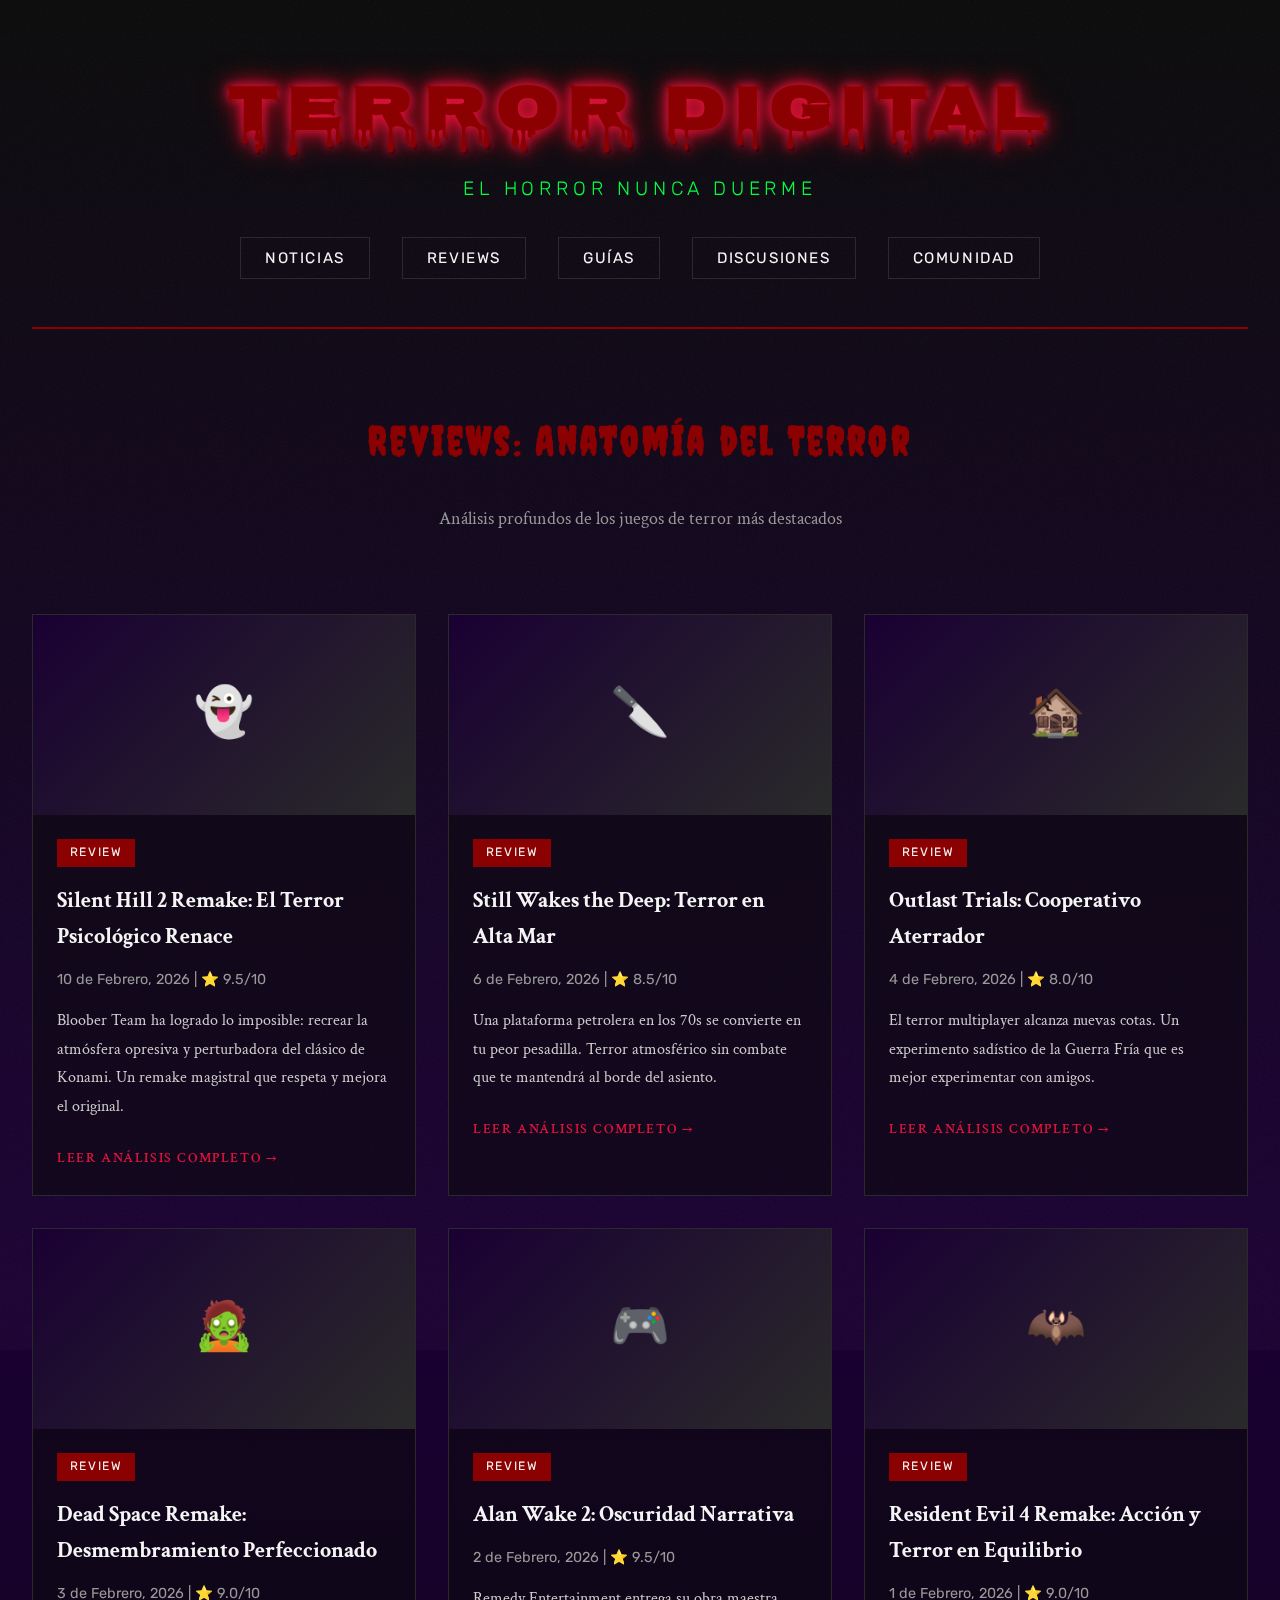
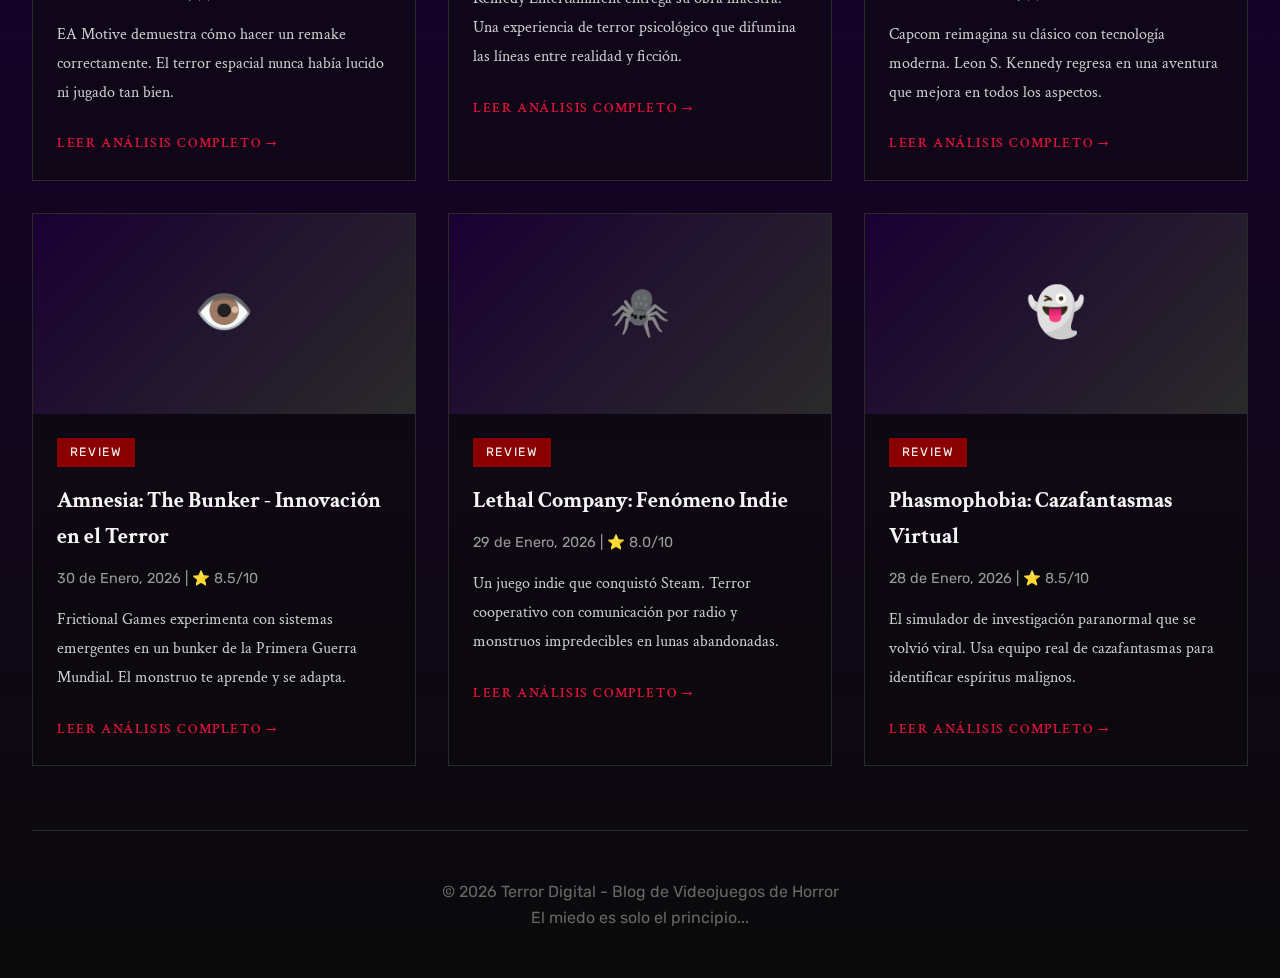
<file: pages/reviews.html>
<!DOCTYPE html>
<html lang="es">
<head>
    <meta charset="UTF-8">
    <meta name="viewport" content="width=device-width, initial-scale=1.0">
    <title>Reviews - TERROR DIGITAL</title>
    <link href="https://fonts.googleapis.com/css2?family=Creepster&family=Nosifer&family=Crimson+Text:wght@400;600;700&family=Rubik:wght@300;400;500;700&display=swap" rel="stylesheet">
    <link rel="stylesheet" href="../css/styles.css">
</head>
<body>
    <div class="grain"></div>
    
    <div class="container">
        <header>
            <h1 class="logo glitch"><a href="../index.html">TERROR DIGITAL</a></h1>
            <p class="tagline">El Horror Nunca Duerme</p>
            <nav>
                <a href="noticias.html">Noticias</a>
                <a href="reviews.html">Reviews</a>
                <a href="guias.html">Guías</a>
                <a href="discusiones.html">Discusiones</a>
                <a href="comunidad.html">Comunidad</a>
            </nav>
        </header>

        <div class="page-header">
            <h1 class="section-title">Reviews: Anatomía del Terror</h1>
            <p class="page-description">Análisis profundos de los juegos de terror más destacados</p>
        </div>

        <section class="latest-section">
            <div class="articles-grid">
                <article class="article-card">
                    <div class="article-thumbnail">👻</div>
                    <div class="article-body">
                        <span class="category-tag">Review</span>
                        <h3>Silent Hill 2 Remake: El Terror Psicológico Renace</h3>
                        <p class="meta">10 de Febrero, 2026 | ⭐ 9.5/10</p>
                        <p class="excerpt">
                            Bloober Team ha logrado lo imposible: recrear la atmósfera opresiva y perturbadora 
                            del clásico de Konami. Un remake magistral que respeta y mejora el original.
                        </p>
                        <a href="articulo.html?id=silent-hill-2" class="read-more">Leer análisis completo →</a>
                    </div>
                </article>

                <article class="article-card">
                    <div class="article-thumbnail">🔪</div>
                    <div class="article-body">
                        <span class="category-tag">Review</span>
                        <h3>Still Wakes the Deep: Terror en Alta Mar</h3>
                        <p class="meta">6 de Febrero, 2026 | ⭐ 8.5/10</p>
                        <p class="excerpt">
                            Una plataforma petrolera en los 70s se convierte en tu peor pesadilla. 
                            Terror atmosférico sin combate que te mantendrá al borde del asiento.
                        </p>
                        <a href="articulo.html?id=still-wakes" class="read-more">Leer análisis completo →</a>
                    </div>
                </article>

                <article class="article-card">
                    <div class="article-thumbnail">🏚️</div>
                    <div class="article-body">
                        <span class="category-tag">Review</span>
                        <h3>Outlast Trials: Cooperativo Aterrador</h3>
                        <p class="meta">4 de Febrero, 2026 | ⭐ 8.0/10</p>
                        <p class="excerpt">
                            El terror multiplayer alcanza nuevas cotas. Un experimento sadístico 
                            de la Guerra Fría que es mejor experimentar con amigos.
                        </p>
                        <a href="articulo.html?id=outlast-trials" class="read-more">Leer análisis completo →</a>
                    </div>
                </article>

                <article class="article-card">
                    <div class="article-thumbnail">🧟</div>
                    <div class="article-body">
                        <span class="category-tag">Review</span>
                        <h3>Dead Space Remake: Desmembramiento Perfeccionado</h3>
                        <p class="meta">3 de Febrero, 2026 | ⭐ 9.0/10</p>
                        <p class="excerpt">
                            EA Motive demuestra cómo hacer un remake correctamente. 
                            El terror espacial nunca había lucido ni jugado tan bien.
                        </p>
                        <a href="articulo.html?id=dead-space-remake" class="read-more">Leer análisis completo →</a>
                    </div>
                </article>

                <article class="article-card">
                    <div class="article-thumbnail">🎮</div>
                    <div class="article-body">
                        <span class="category-tag">Review</span>
                        <h3>Alan Wake 2: Oscuridad Narrativa</h3>
                        <p class="meta">2 de Febrero, 2026 | ⭐ 9.5/10</p>
                        <p class="excerpt">
                            Remedy Entertainment entrega su obra maestra. Una experiencia de terror 
                            psicológico que difumina las líneas entre realidad y ficción.
                        </p>
                        <a href="articulo.html?id=alan-wake-2-review" class="read-more">Leer análisis completo →</a>
                    </div>
                </article>

                <article class="article-card">
                    <div class="article-thumbnail">🦇</div>
                    <div class="article-body">
                        <span class="category-tag">Review</span>
                        <h3>Resident Evil 4 Remake: Acción y Terror en Equilibrio</h3>
                        <p class="meta">1 de Febrero, 2026 | ⭐ 9.0/10</p>
                        <p class="excerpt">
                            Capcom reimagina su clásico con tecnología moderna. 
                            Leon S. Kennedy regresa en una aventura que mejora en todos los aspectos.
                        </p>
                        <a href="articulo.html?id=re4-remake" class="read-more">Leer análisis completo →</a>
                    </div>
                </article>

                <article class="article-card">
                    <div class="article-thumbnail">👁️</div>
                    <div class="article-body">
                        <span class="category-tag">Review</span>
                        <h3>Amnesia: The Bunker - Innovación en el Terror</h3>
                        <p class="meta">30 de Enero, 2026 | ⭐ 8.5/10</p>
                        <p class="excerpt">
                            Frictional Games experimenta con sistemas emergentes en un bunker 
                            de la Primera Guerra Mundial. El monstruo te aprende y se adapta.
                        </p>
                        <a href="articulo.html?id=amnesia-bunker" class="read-more">Leer análisis completo →</a>
                    </div>
                </article>

                <article class="article-card">
                    <div class="article-thumbnail">🕷️</div>
                    <div class="article-body">
                        <span class="category-tag">Review</span>
                        <h3>Lethal Company: Fenómeno Indie</h3>
                        <p class="meta">29 de Enero, 2026 | ⭐ 8.0/10</p>
                        <p class="excerpt">
                            Un juego indie que conquistó Steam. Terror cooperativo con comunicación 
                            por radio y monstruos impredecibles en lunas abandonadas.
                        </p>
                        <a href="articulo.html?id=lethal-company" class="read-more">Leer análisis completo →</a>
                    </div>
                </article>

                <article class="article-card">
                    <div class="article-thumbnail">👻</div>
                    <div class="article-body">
                        <span class="category-tag">Review</span>
                        <h3>Phasmophobia: Cazafantasmas Virtual</h3>
                        <p class="meta">28 de Enero, 2026 | ⭐ 8.5/10</p>
                        <p class="excerpt">
                            El simulador de investigación paranormal que se volvió viral. 
                            Usa equipo real de cazafantasmas para identificar espíritus malignos.
                        </p>
                        <a href="articulo.html?id=phasmophobia-review" class="read-more">Leer análisis completo →</a>
                    </div>
                </article>
            </div>
        </section>

        <footer>
            <p>&copy; 2026 Terror Digital - Blog de Videojuegos de Horror</p>
            <p>El miedo es solo el principio...</p>
        </footer>
    </div>

    <script src="../js/script.js"></script>
<script src="../js/articles_db.js"></script>
<script>
    // Cargar solo reviews
    document.addEventListener('DOMContentLoaded', () => {
        loadArticlesList('review', 9);
    });
</script>
</body>
</html>
</file>
<file: css/styles.css>
:root {
    --blood-red: #8B0000;
    --deep-black: #0a0a0a;
    --ghost-white: #f5f5f5;
    --shadow-purple: #1a0033;
    --fog-gray: #2a2a2a;
    --accent-crimson: #dc143c;
    --pale-green: #00ff41;
}

* { margin: 0; padding: 0; box-sizing: border-box; }

body {
    font-family: 'Crimson Text', serif;
    background: linear-gradient(180deg, var(--deep-black) 0%, var(--shadow-purple) 50%, var(--deep-black) 100%);
    color: var(--ghost-white);
    line-height: 1.6;
    min-height: 100vh;
    overflow-x: hidden;
    position: relative;
}

/* Grain overlay */
.grain {
    position: fixed;
    top: -50%; left: -50%;
    width: 200%; height: 200%;
    background: url('data:image/svg+xml;utf8,<svg xmlns="http://www.w3.org/2000/svg" width="300" height="300"><filter id="noise"><feTurbulence type="fractalNoise" baseFrequency="0.9" numOctaves="4"/></filter><rect width="100%" height="100%" filter="url(%23noise)" opacity="0.05"/></svg>');
    pointer-events: none;
    animation: grain 8s steps(10) infinite;
    z-index: 2;
}

@keyframes grain {
    0%,100% { transform:translate(0,0); }
    10%  { transform:translate(-5%,-10%); }
    20%  { transform:translate(-15%,5%); }
    30%  { transform:translate(7%,-25%); }
    40%  { transform:translate(-5%,25%); }
    50%  { transform:translate(-15%,10%); }
    60%  { transform:translate(15%,0%); }
    70%  { transform:translate(0%,15%); }
    80%  { transform:translate(3%,35%); }
    90%  { transform:translate(-10%,10%); }
}

.container {
    max-width: 1400px;
    margin: 0 auto;
    padding: 0 2rem;
    position: relative;
    z-index: 3;
}

/* ── Header ──────────────────────────────────────────────── */
header {
    padding: 4rem 0 3rem;
    text-align: center;
    border-bottom: 2px solid var(--blood-red);
    margin-bottom: 3rem;
    animation: fadeInDown 1s ease-out;
}

@keyframes fadeInDown {
    from { opacity:0; transform:translateY(-30px); }
    to   { opacity:1; transform:translateY(0); }
}

.logo {
    font-family: 'Nosifer', cursive;
    font-size: 4rem;
    color: var(--blood-red);
    text-shadow: 0 0 10px var(--accent-crimson), 0 0 20px var(--accent-crimson),
                 0 0 30px var(--blood-red), 2px 2px 0 #000;
    letter-spacing: 0.5rem;
    margin-bottom: 0.5rem;
    animation: flicker 3s infinite alternate;
}

.logo a { color: var(--blood-red); text-decoration: none; }

@keyframes flicker {
    0%,18%,22%,25%,53%,57%,100% {
        text-shadow: 0 0 10px var(--accent-crimson), 0 0 20px var(--accent-crimson),
                     0 0 30px var(--blood-red), 2px 2px 0 #000;
    }
    20%,24%,55% { text-shadow: 2px 2px 0 #000; }
}

.tagline {
    font-size: 1.2rem;
    color: var(--pale-green);
    letter-spacing: 0.3rem;
    font-weight: 300;
    font-family: 'Rubik', sans-serif;
    text-transform: uppercase;
}

nav {
    display: flex;
    justify-content: center;
    gap: 2rem;
    margin-top: 2rem;
    flex-wrap: wrap;
}

nav a {
    color: var(--ghost-white);
    text-decoration: none;
    font-family: 'Rubik', sans-serif;
    font-size: 0.95rem;
    text-transform: uppercase;
    letter-spacing: 0.1rem;
    padding: 0.5rem 1.5rem;
    border: 1px solid var(--fog-gray);
    transition: all 0.3s ease;
    position: relative;
    overflow: hidden;
}

nav a::before {
    content: '';
    position: absolute;
    top: 0; left: -100%;
    width: 100%; height: 100%;
    background: var(--blood-red);
    transition: left 0.3s ease;
    z-index: -1;
}

nav a:hover::before { left: 0; }
nav a:hover { border-color: var(--blood-red); }

/* Botón de admin/login en el nav */
nav a.nav-admin-btn {
    background: var(--blood-red);
    border-color: var(--blood-red);
    color: var(--ghost-white);
    font-weight: 600;
}
nav a.nav-admin-btn:hover {
    background: var(--accent-crimson);
    border-color: var(--accent-crimson);
    box-shadow: 0 0 15px rgba(220,20,60,0.4);
}

/* Página activa resaltada */
nav a.nav-active {
    border-color: var(--accent-crimson);
    color: var(--accent-crimson);
}

/* ── Botón Admin en el header ────────────────────────────── */
.header-actions {
    margin-top: 1.2rem;
    display: flex;
    justify-content: center;
}

.btn-admin {
    display: inline-flex;
    align-items: center;
    gap: 0.4rem;
    padding: 0.45rem 1.2rem;
    background: transparent;
    border: 1px solid #444;
    color: #666;
    text-decoration: none;
    font-family: 'Rubik', sans-serif;
    font-size: 0.8rem;
    text-transform: uppercase;
    letter-spacing: 0.08rem;
    transition: all 0.3s ease;
    border-radius: 2px;
}

.btn-admin:hover {
    border-color: var(--blood-red);
    color: var(--ghost-white);
    background: rgba(139,0,0,0.2);
}

/* ── Página: index featured ──────────────────────────────── */
.featured {
    display: grid;
    grid-template-columns: 1.5fr 1fr;
    gap: 2rem;
    margin-bottom: 4rem;
    animation: fadeIn 1.2s ease-out 0.3s both;
}

@keyframes fadeIn {
    from { opacity:0; transform:translateY(20px); }
    to   { opacity:1; transform:translateY(0); }
}

.featured-article {
    position: relative;
    overflow: hidden;
    border: 1px solid var(--fog-gray);
    transition: transform 0.3s ease;
}

.featured-article:hover { transform: scale(1.01); border-color: var(--blood-red); }

.featured-image {
    width: 100%; height: 400px;
    background: linear-gradient(135deg, var(--shadow-purple), var(--deep-black));
    display: flex; align-items: center; justify-content: center;
    font-size: 5rem;
    position: relative; overflow: hidden;
}

.featured-image::after {
    content: '';
    position: absolute; top:0; left:0; width:100%; height:100%;
    background: linear-gradient(180deg, transparent 0%, rgba(0,0,0,0.8) 100%);
}

.featured-content { padding: 2rem; background: rgba(10,10,10,0.8); }

.sidebar-news { display: flex; flex-direction: column; gap: 1.5rem; }

.news-item {
    border: 1px solid var(--fog-gray);
    padding: 1.5rem;
    background: rgba(10,10,10,0.5);
    transition: all 0.3s ease;
}

.news-item:hover { border-color: var(--blood-red); background: rgba(139,0,0,0.1); }
.news-item h3 { font-size: 1.2rem; margin-bottom: 0.5rem; }

/* ── Componentes comunes ──────────────────────────────────── */
.category-tag {
    display: inline-block;
    background: var(--blood-red);
    color: var(--ghost-white);
    padding: 0.3rem 0.8rem;
    font-size: 0.75rem;
    text-transform: uppercase;
    letter-spacing: 0.1rem;
    margin-bottom: 1rem;
    font-family: 'Rubik', sans-serif;
}

h2 { font-size: 2rem; margin-bottom: 1rem; color: var(--ghost-white); font-weight: 700; }

.meta { color: #999; font-size: 0.9rem; margin-bottom: 1rem; font-family: 'Rubik', sans-serif; }

.excerpt { color: #ccc; line-height: 1.8; margin-bottom: 1rem; }

.read-more {
    color: var(--accent-crimson);
    text-decoration: none;
    font-weight: 600;
    text-transform: uppercase;
    font-size: 0.9rem;
    letter-spacing: 0.1rem;
    transition: color 0.3s ease;
    display: inline-block;
    margin-top: 0.5rem;
}

.read-more:hover, .read-more-small:hover { color: var(--pale-green); }

.read-more-small {
    color: var(--accent-crimson);
    text-decoration: none;
    font-weight: 600;
    text-transform: uppercase;
    font-size: 0.8rem;
    letter-spacing: 0.1rem;
    transition: color 0.3s ease;
    display: inline-block;
    margin-top: 0.5rem;
}

/* ── Sección artículos ───────────────────────────────────── */
.latest-section { margin-bottom: 4rem; animation: fadeIn 1.4s ease-out 0.6s both; }

.section-title {
    font-size: 2.5rem;
    margin-bottom: 2rem;
    color: var(--blood-red);
    font-family: 'Creepster', cursive;
    text-align: center;
    letter-spacing: 0.2rem;
}

.articles-grid {
    display: grid;
    grid-template-columns: repeat(auto-fit, minmax(320px, 1fr));
    gap: 2rem;
}

.article-card {
    border: 1px solid var(--fog-gray);
    background: rgba(10,10,10,0.5);
    transition: all 0.3s ease;
    position: relative;
    overflow: hidden;
}

.article-card::before {
    content: '';
    position: absolute; top:-2px; left:-2px; right:-2px; bottom:-2px;
    background: linear-gradient(45deg, var(--blood-red), var(--accent-crimson), var(--blood-red));
    opacity: 0;
    transition: opacity 0.3s ease;
    z-index: -1;
}

.article-card:hover::before { opacity: 1; }
.article-card:hover { transform: translateY(-5px); border-color: transparent; }

.article-thumbnail {
    width: 100%; height: 200px;
    background: linear-gradient(135deg, var(--shadow-purple), var(--fog-gray));
    display: flex; align-items: center; justify-content: center;
    font-size: 3rem;
}

.article-body { padding: 1.5rem; }
.article-body h3 { font-size: 1.4rem; margin-bottom: 0.8rem; }

/* ── Página de artículo ───────────────────────────────────── */
.page-header { text-align: center; margin-bottom: 3rem; padding: 2rem 0; }
.page-description { color: #999; font-size: 1.1rem; margin-top: 1rem; }

.article-full { max-width: 900px; margin: 0 auto 4rem; }

.article-header {
    text-align: center;
    margin-bottom: 2rem;
    padding-bottom: 2rem;
    border-bottom: 2px solid var(--blood-red);
}

#article-heading { font-size: 2.5rem; color: var(--ghost-white); margin: 1rem 0; line-height: 1.3; }

.article-meta {
    display: flex;
    justify-content: center;
    gap: 2rem;
    color: #999;
    font-family: 'Rubik', sans-serif;
    font-size: 0.95rem;
    flex-wrap: wrap;
}

.article-featured-image {
    width: 100%; height: 400px;
    margin-bottom: 3rem;
    background: linear-gradient(135deg, var(--shadow-purple), var(--deep-black));
    display: flex; align-items: center; justify-content: center;
    border: 1px solid var(--fog-gray);
    overflow: hidden;
}

.image-placeholder { font-size: 8rem; opacity: 0.5; }

.article-content { color: #ccc; font-size: 1.1rem; line-height: 1.9; }
.article-content .lead { font-size: 1.3rem; font-weight: 600; color: var(--ghost-white); margin-bottom: 2rem; line-height: 1.7; }
.article-content h2 { color: var(--blood-red); font-size: 1.8rem; margin: 2.5rem 0 1rem; font-family: 'Creepster', cursive; }
.article-content p  { margin-bottom: 1.5rem; }
.article-content ul { margin: 1.5rem 0; padding-left: 2rem; }
.article-content li { margin-bottom: 0.8rem; }

.rating-box {
    background: rgba(139,0,0,0.2);
    border: 2px solid var(--blood-red);
    padding: 2rem;
    text-align: center;
    margin: 3rem 0;
}

.rating-score { font-size: 4rem; font-weight: bold; color: var(--blood-red); font-family: 'Rubik', sans-serif; }
.rating-label { font-size: 1.2rem; color: var(--pale-green); text-transform: uppercase; letter-spacing: 0.2rem; margin-top: 0.5rem; }

.article-footer { margin-top: 3rem; padding-top: 2rem; border-top: 2px solid var(--fog-gray); }

.article-tags { display: flex; flex-wrap: wrap; gap: 0.8rem; margin-bottom: 2rem; }

.tag {
    background: rgba(10,10,10,0.8);
    border: 1px solid var(--fog-gray);
    padding: 0.5rem 1rem;
    font-size: 0.85rem;
    font-family: 'Rubik', sans-serif;
    transition: all 0.3s ease;
}

.tag:hover { border-color: var(--blood-red); background: rgba(139,0,0,0.2); }

.article-share h4 { font-size: 1.2rem; margin-bottom: 1rem; }

.share-buttons { display: flex; gap: 1rem; flex-wrap: wrap; }

.share-btn {
    background: rgba(10,10,10,0.8);
    border: 1px solid var(--fog-gray);
    color: var(--ghost-white);
    padding: 0.8rem 1.5rem;
    font-family: 'Rubik', sans-serif;
    font-size: 0.9rem;
    cursor: pointer;
    transition: all 0.3s ease;
}

.share-btn:hover { background: rgba(139,0,0,0.3); border-color: var(--blood-red); }

.related-articles { margin-top: 5rem; padding-top: 3rem; border-top: 2px solid var(--blood-red); }

/* ── Discusiones ─────────────────────────────────────────── */
.discussions-section { margin-top: 3rem; padding: 3rem 0; border-top: 2px solid var(--blood-red); }

.discussion-container {
    background: rgba(26,0,51,0.3);
    border: 1px solid var(--fog-gray);
    padding: 2rem;
    margin-top: 2rem;
}

.game-selector { margin-bottom: 2rem; }

.game-selector label {
    display: block;
    margin-bottom: 0.5rem;
    color: var(--pale-green);
    font-size: 1.1rem;
    font-weight: 600;
    text-transform: uppercase;
    letter-spacing: 0.1rem;
}

.game-selector select {
    width: 100%;
    padding: 1rem;
    background: var(--deep-black);
    border: 1px solid var(--blood-red);
    color: var(--ghost-white);
    font-size: 1rem;
    font-family: 'Crimson Text', serif;
    cursor: pointer;
    transition: all 0.3s ease;
}

.game-selector select:focus { outline: none; border-color: var(--accent-crimson); box-shadow: 0 0 10px rgba(220,20,60,0.3); }

.discussion-threads { display: flex; flex-direction: column; gap: 1.5rem; margin-bottom: 2rem; }

.thread {
    background: rgba(10,10,10,0.6);
    border-left: 3px solid var(--blood-red);
    padding: 1.5rem;
    transition: all 0.3s ease;
}

.thread:hover { background: rgba(10,10,10,0.8); border-left-color: var(--accent-crimson); }

.thread-header { display: flex; justify-content: space-between; align-items: flex-start; margin-bottom: 1rem; }
.thread-title { font-size: 1.3rem; color: var(--ghost-white); font-weight: 600; }
.thread-meta { display: flex; gap: 1.5rem; color: #999; font-size: 0.85rem; font-family: 'Rubik', sans-serif; }
.thread-content { color: #ccc; line-height: 1.7; margin-bottom: 0.8rem; }
.thread-author { color: var(--pale-green); font-weight: 600; }

.thread-actions { display: flex; gap: 1rem; margin-top: 1rem; padding-top: 1rem; border-top: 1px solid var(--fog-gray); }

.like-btn, .comment-btn {
    background: rgba(10,10,10,0.8);
    border: 1px solid var(--fog-gray);
    color: var(--ghost-white);
    padding: 0.6rem 1.2rem;
    font-family: 'Rubik', sans-serif;
    font-size: 0.9rem;
    cursor: pointer;
    transition: all 0.3s ease;
    display: flex; align-items: center; gap: 0.5rem;
}

.like-btn:hover, .comment-btn:hover { background: rgba(139,0,0,0.3); border-color: var(--blood-red); }
.like-btn.liked { background: rgba(139,0,0,0.5); border-color: var(--accent-crimson); }

/* ── Formularios públicos ─────────────────────────────────── */
.comment-form { background: rgba(10,10,10,0.6); padding: 2rem; border: 1px solid var(--fog-gray); }
.comment-form h4 { font-size: 1.5rem; margin-bottom: 1.5rem; color: var(--blood-red); }

.form-group { margin-bottom: 1.5rem; }
.form-group label { display: block; margin-bottom: 0.5rem; color: var(--ghost-white); font-weight: 600; }

.form-group input,
.form-group textarea,
.form-group select {
    width: 100%;
    padding: 0.8rem;
    background: var(--deep-black);
    border: 1px solid var(--fog-gray);
    color: var(--ghost-white);
    font-family: 'Crimson Text', serif;
    font-size: 1rem;
    transition: all 0.3s ease;
}

.form-group input:focus,
.form-group textarea:focus { outline: none; border-color: var(--blood-red); box-shadow: 0 0 10px rgba(139,0,0,0.3); }
.form-group textarea { min-height: 120px; resize: vertical; }

.submit-btn {
    background: var(--blood-red);
    color: var(--ghost-white);
    padding: 1rem 2.5rem;
    border: none;
    font-size: 1rem;
    text-transform: uppercase;
    letter-spacing: 0.1rem;
    cursor: pointer;
    transition: all 0.3s ease;
    font-family: 'Rubik', sans-serif;
    font-weight: 600;
}

.submit-btn:hover { background: var(--accent-crimson); box-shadow: 0 0 20px rgba(220,20,60,0.5); }

/* ── Modal comentarios ───────────────────────────────────── */
.modal {
    display: none;
    position: fixed; z-index: 1000;
    left: 0; top: 0; width: 100%; height: 100%;
    background: rgba(0,0,0,0.9);
    animation: fadeIn 0.3s ease;
    overflow-y: auto;
}

.modal-content {
    background: linear-gradient(180deg, var(--deep-black) 0%, var(--shadow-purple) 100%);
    margin: 5% auto;
    padding: 2rem;
    border: 2px solid var(--blood-red);
    width: 90%; max-width: 900px;
    max-height: 85vh;
    overflow-y: auto;
    position: relative;
    box-shadow: 0 0 50px rgba(139,0,0,0.5);
}

.close-modal { color: var(--ghost-white); float: right; font-size: 2rem; font-weight: bold; cursor: pointer; transition: color 0.3s ease; }
.close-modal:hover { color: var(--accent-crimson); }

#modal-thread-title { font-size: 1.8rem; color: var(--blood-red); margin-bottom: 1rem; font-family: 'Creepster', cursive; }
#modal-thread-content { margin-bottom: 2rem; padding-bottom: 1rem; border-bottom: 2px solid var(--fog-gray); }

.comments-section { margin-top: 2rem; }
.comments-section h4 { font-size: 1.4rem; color: var(--pale-green); margin-bottom: 1.5rem; }

#comments-list { display: flex; flex-direction: column; gap: 1.5rem; margin-bottom: 2rem; }

.comment {
    background: rgba(10,10,10,0.6);
    border-left: 3px solid var(--pale-green);
    padding: 1rem 1.5rem;
}

.comment-header { display: flex; justify-content: space-between; margin-bottom: 0.5rem; }
.comment-time { color: #999; font-size: 0.85rem; }
.comment-text { color: #ccc; line-height: 1.6; }
.no-comments { text-align: center; color: #999; padding: 2rem; font-style: italic; }

.add-comment { background: rgba(26,0,51,0.3); padding: 1.5rem; border: 1px solid var(--fog-gray); margin-top: 2rem; }
.add-comment h4 { font-size: 1.2rem; color: var(--blood-red); margin-bottom: 1rem; }

/* ── Comunidad ───────────────────────────────────────────── */
.community-grid { display: grid; grid-template-columns: repeat(auto-fit, minmax(300px,1fr)); gap: 2rem; margin-bottom: 4rem; }

.community-card {
    background: rgba(10,10,10,0.6);
    border: 1px solid var(--fog-gray);
    padding: 2rem;
    text-align: center;
    transition: all 0.3s ease;
}

.community-card:hover { border-color: var(--blood-red); background: rgba(139,0,0,0.1); transform: translateY(-5px); }
.community-icon { font-size: 3rem; margin-bottom: 1rem; }
.community-card h3 { font-size: 1.4rem; margin-bottom: 1rem; }
.community-card p { color: #ccc; margin-bottom: 1.5rem; line-height: 1.6; }

.contributors-list { display: flex; flex-direction: column; gap: 1rem; max-width: 600px; margin: 0 auto; }

.contributor {
    background: rgba(10,10,10,0.6);
    border: 1px solid var(--fog-gray);
    padding: 1.5rem;
    display: flex; align-items: center; gap: 1.5rem;
    transition: all 0.3s ease;
}

.contributor:hover { border-color: var(--blood-red); background: rgba(139,0,0,0.1); }
.contributor-rank { font-size: 2rem; font-weight: bold; color: var(--blood-red); min-width: 50px; text-align: center; }
.contributor-info strong { color: var(--pale-green); font-size: 1.2rem; display: block; margin-bottom: 0.3rem; }
.contributor-info p { color: #999; font-size: 0.9rem; }

.stats-grid { display: grid; grid-template-columns: repeat(auto-fit, minmax(200px,1fr)); gap: 2rem; max-width: 900px; margin: 2rem auto 0; }

.stat-card { background: rgba(10,10,10,0.6); border: 1px solid var(--fog-gray); padding: 2rem; transition: all 0.3s ease; text-align: center; }
.stat-card:hover { border-color: var(--blood-red); background: rgba(139,0,0,0.1); }
.stat-number { font-size: 2.5rem; font-weight: bold; color: var(--blood-red); margin-bottom: 0.5rem; }
.stat-label { color: #ccc; font-size: 1rem; text-transform: uppercase; letter-spacing: 0.1rem; }

/* ── Footer ──────────────────────────────────────────────── */
footer {
    text-align: center;
    padding: 3rem 0;
    margin-top: 4rem;
    border-top: 1px solid var(--fog-gray);
    color: #666;
    font-family: 'Rubik', sans-serif;
}

/* ── Animaciones / utilidades ────────────────────────────── */
.glitch { animation: glitch 5s infinite; }

@keyframes glitch {
    0%,90%,100% { transform:translate(0); }
    92% { transform:translate(-2px,2px); }
    94% { transform:translate(2px,-2px); }
    96% { transform:translate(-2px,-2px); }
}

/* ── Responsive ──────────────────────────────────────────── */
@media (max-width: 968px) {
    .featured { grid-template-columns: 1fr; }
    .logo { font-size: 2.5rem; }
    .articles-grid { grid-template-columns: 1fr; }
    nav { gap: 1rem; }
    .thread-header { flex-direction: column; gap: 0.5rem; }
}
</file>
